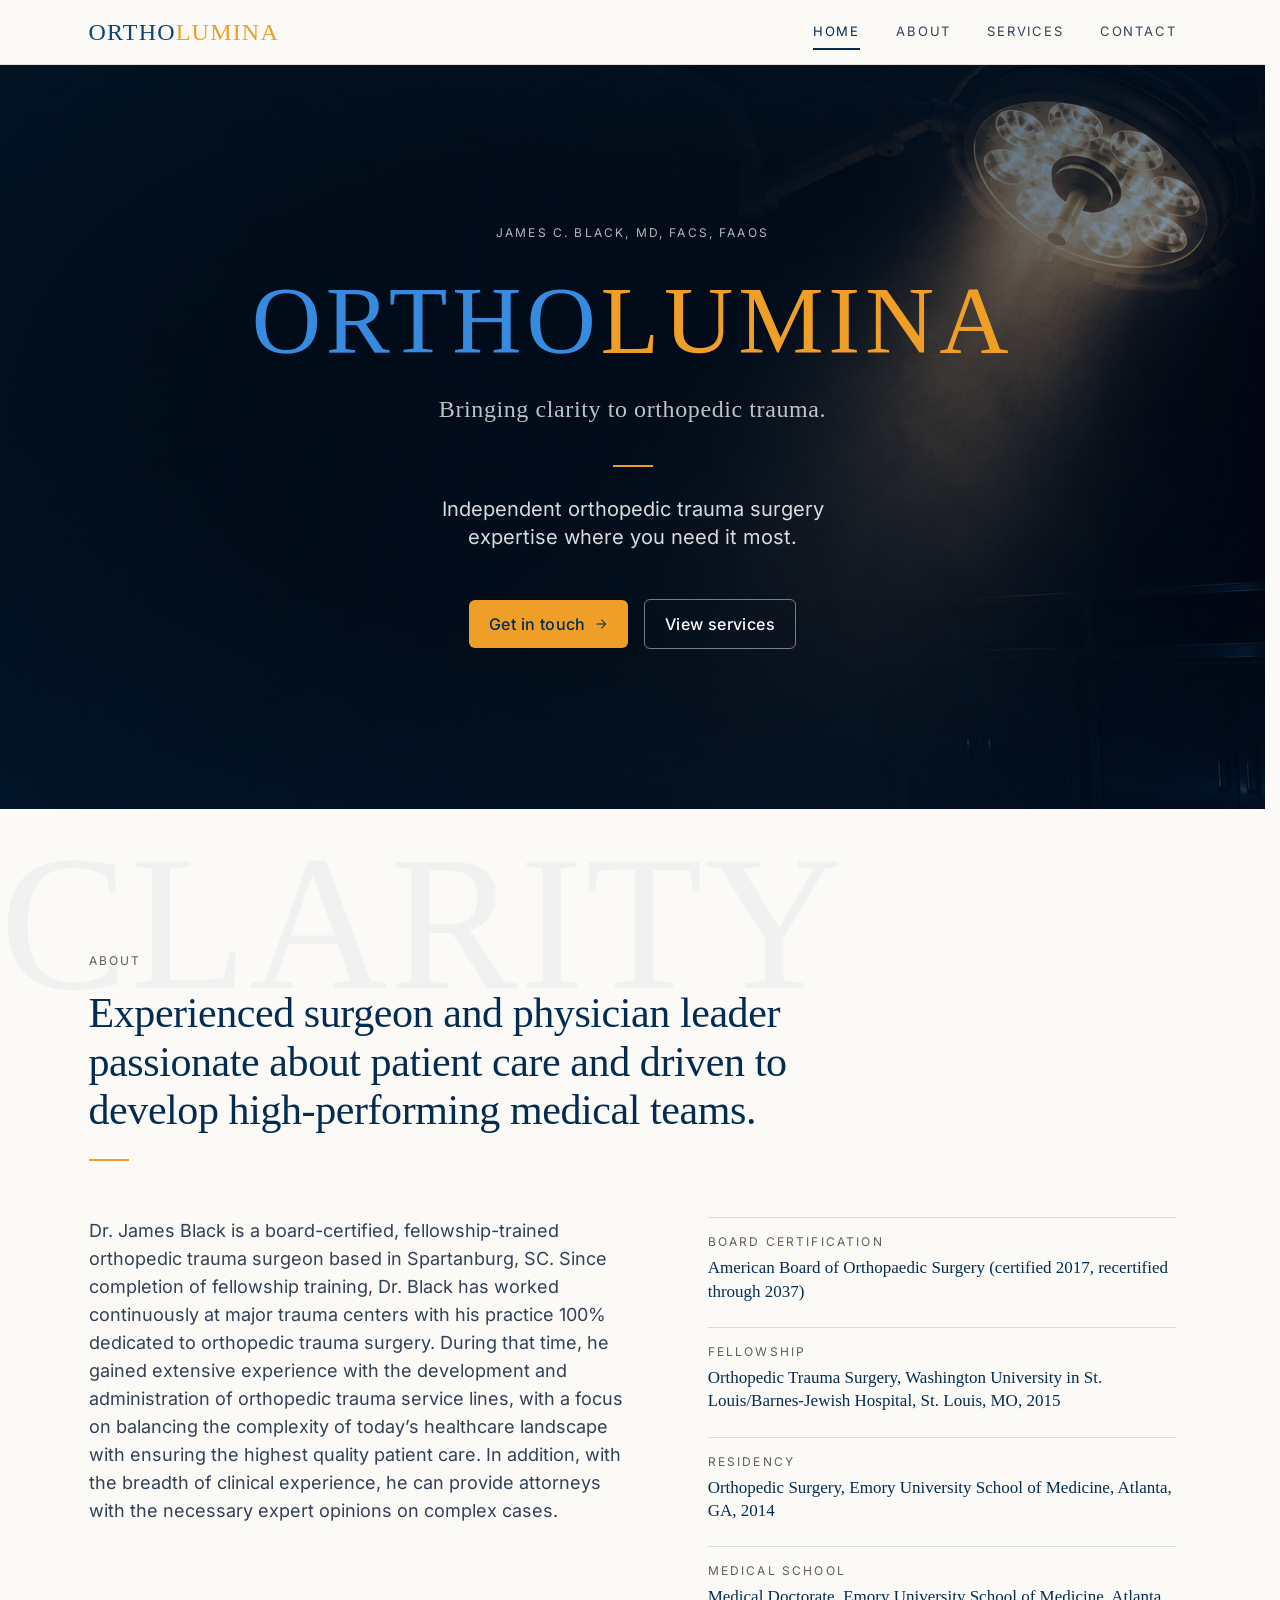
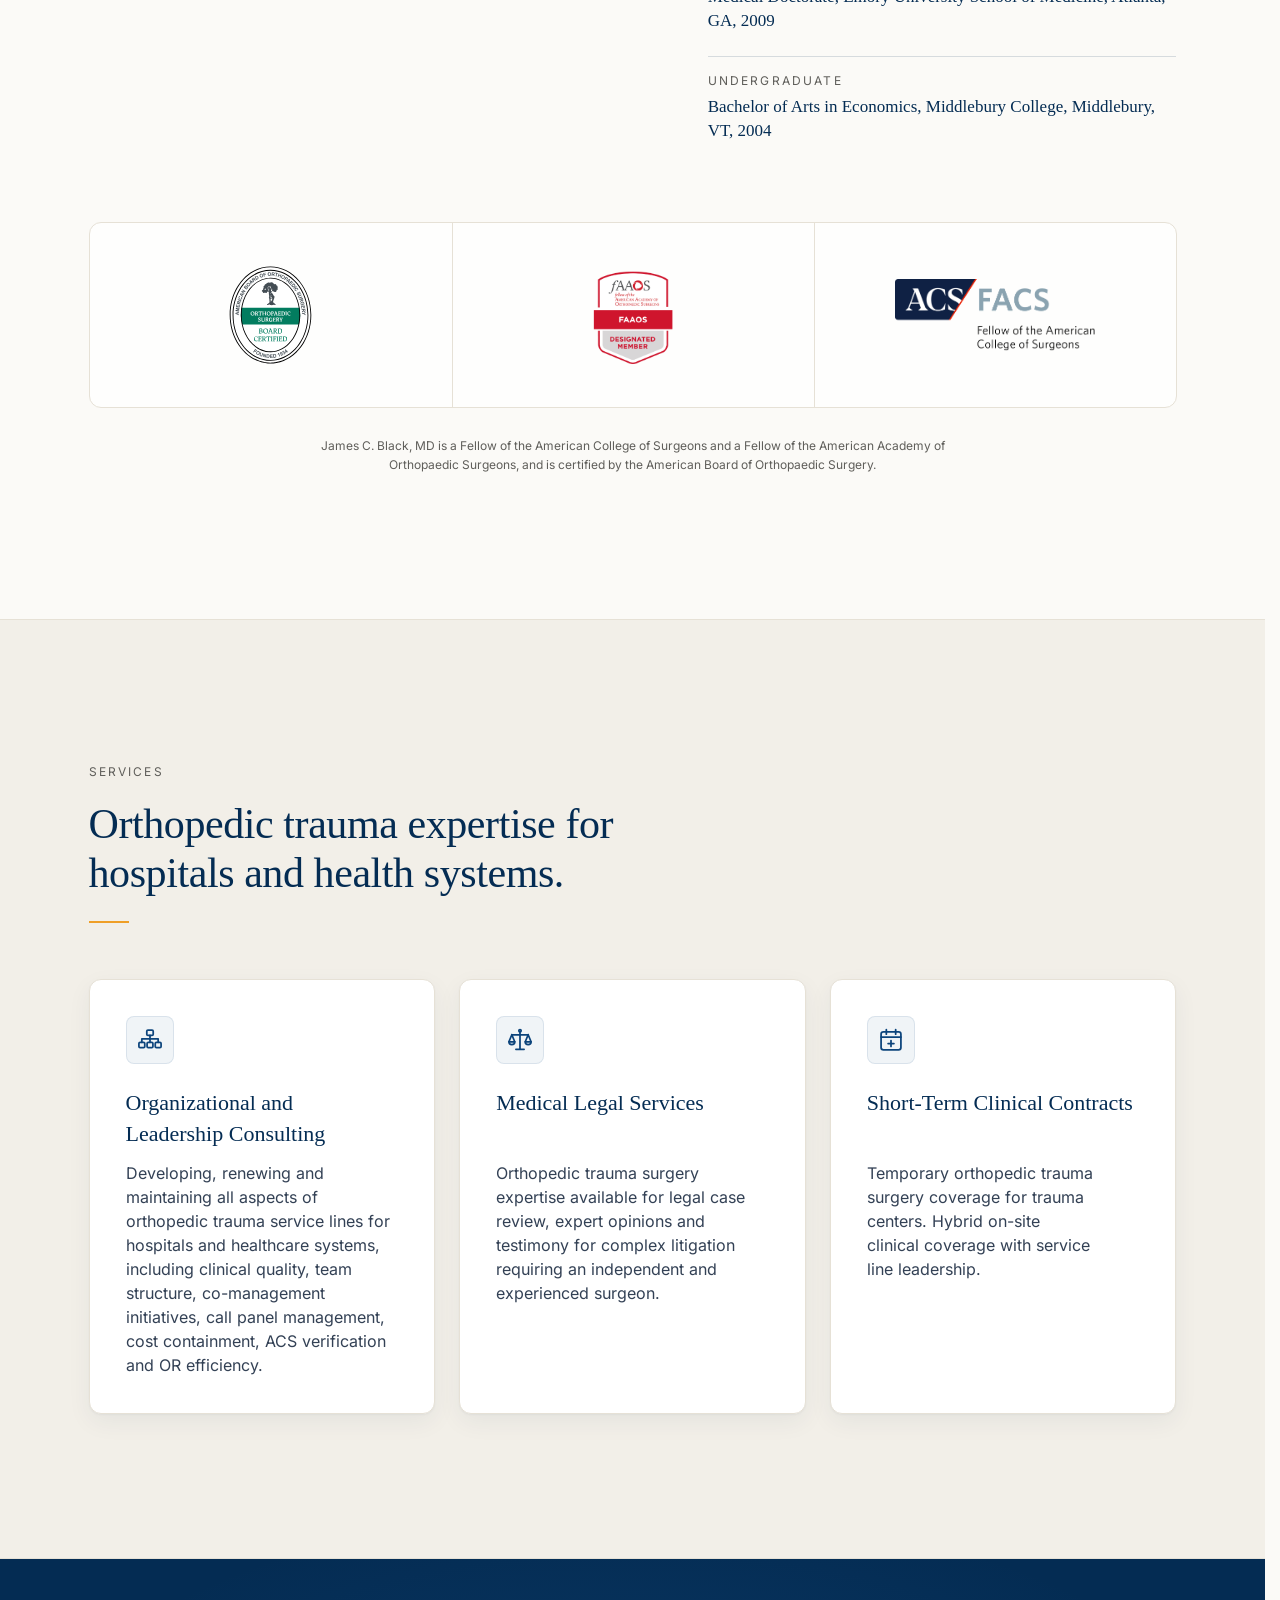
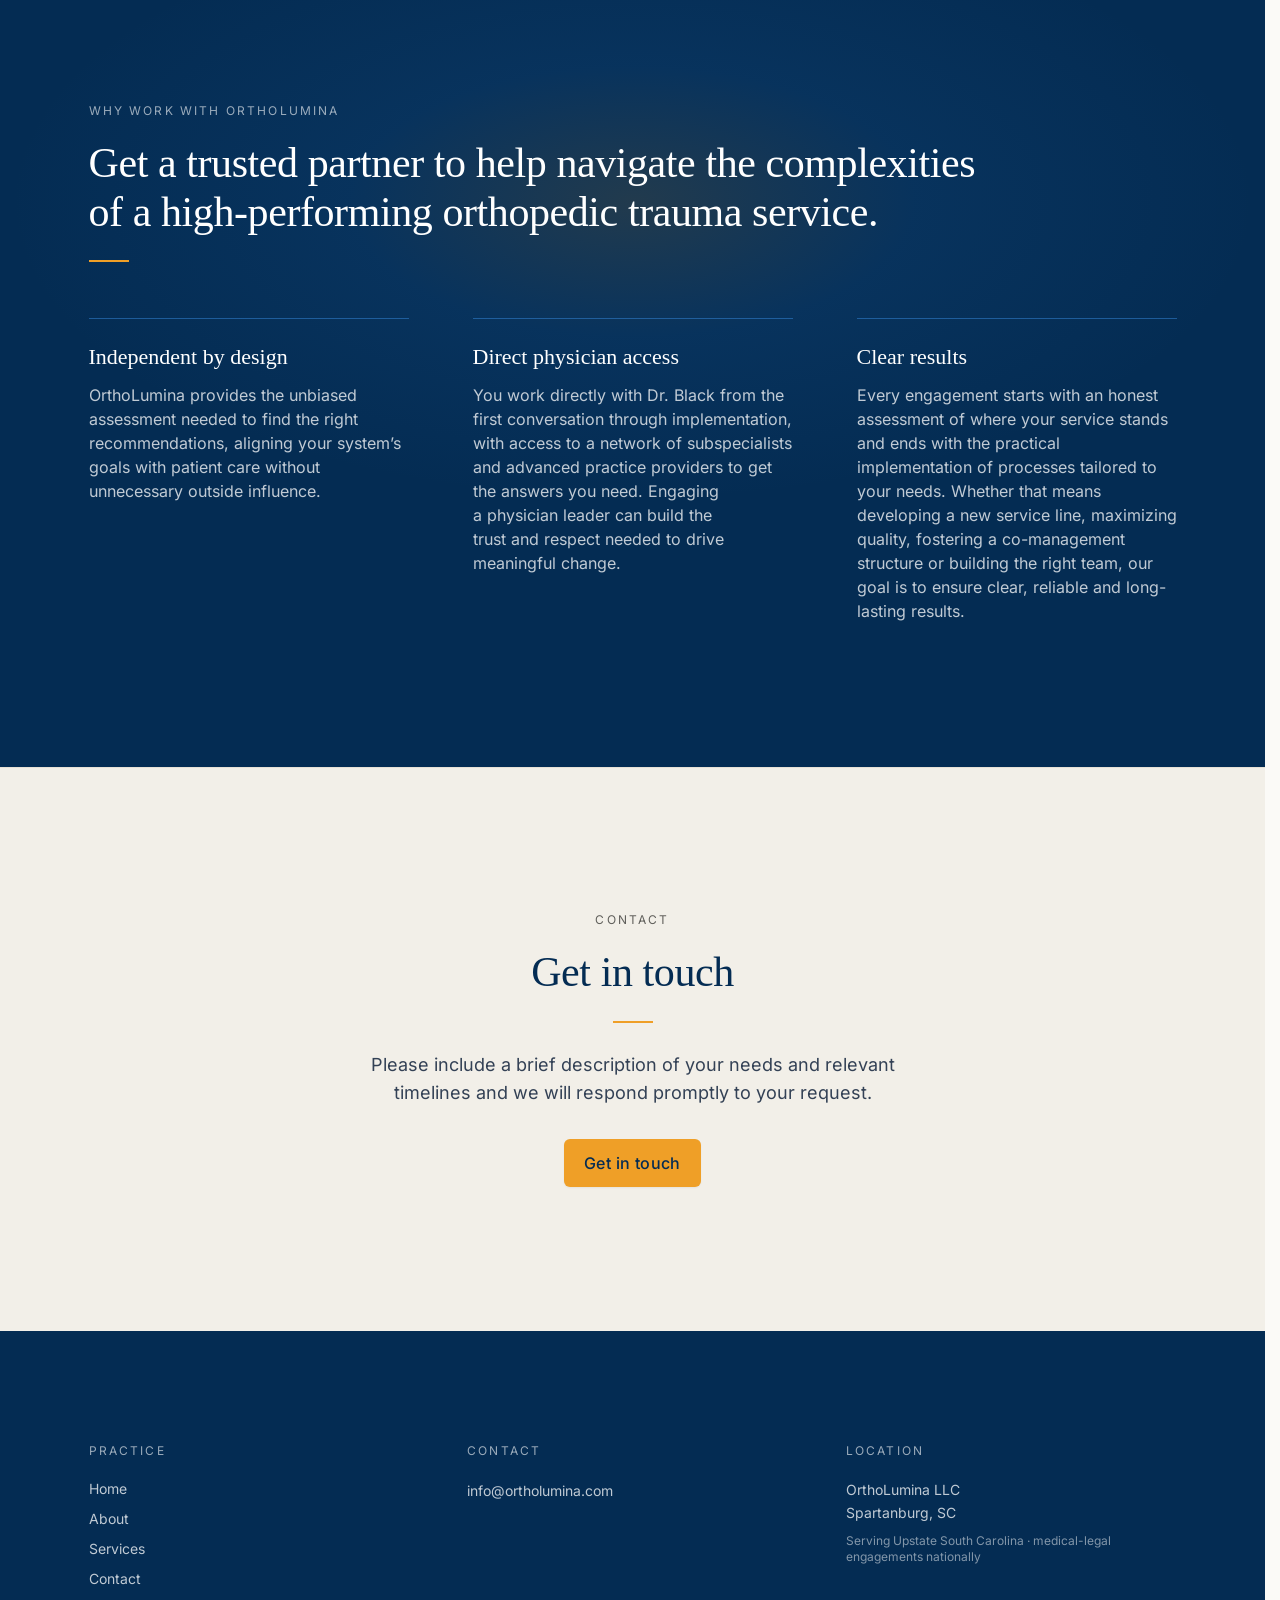
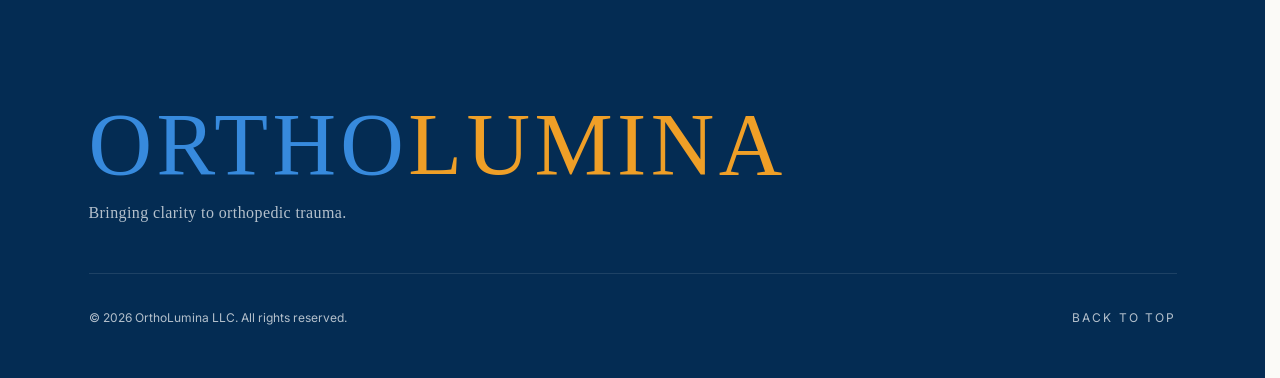
<file: index.html>
<!DOCTYPE html><html lang="en"> <head><meta charset="UTF-8"><meta name="viewport" content="width=device-width, initial-scale=1, viewport-fit=cover"><meta name="generator" content="Astro v5.18.2"><link rel="preload" as="image" href="/hero-or.webp" fetchpriority="high"><title>OrthoLumina | Orthopedic Trauma Medical Legal &amp; Consulting</title><meta name="description" content="Independent orthopedic-trauma medical-legal review and testimony for attorneys and insurers nationwide; hospital consulting and short-term clinical coverage based in Spartanburg, South Carolina."><link rel="canonical" href="https://ortholumina.com/"><meta name="theme-color" content="#042C53"><meta name="format-detection" content="telephone=no"><meta property="og:site_name" content="OrthoLumina"><meta property="og:type" content="website"><meta property="og:title" content="OrthoLumina | Orthopedic Trauma Medical Legal &#38; Consulting"><meta property="og:description" content="Independent orthopedic-trauma medical-legal review and testimony for attorneys and insurers nationwide; hospital consulting and short-term clinical coverage based in Spartanburg, South Carolina."><meta property="og:url" content="https://ortholumina.com/"><meta property="og:locale" content="en_US"><meta property="og:image" content="https://ortholumina.com/og-default.jpg"><meta name="twitter:card" content="summary_large_image"><meta name="twitter:title" content="OrthoLumina | Orthopedic Trauma Medical Legal &#38; Consulting"><meta name="twitter:description" content="Independent orthopedic-trauma medical-legal review and testimony for attorneys and insurers nationwide; hospital consulting and short-term clinical coverage based in Spartanburg, South Carolina."><meta name="twitter:image" content="https://ortholumina.com/og-default.jpg"><link rel="icon" type="image/svg+xml" href="/favicon.svg"><script type="application/ld+json">{"@context":"https://schema.org","@graph":[{"@type":"ProfessionalService","@id":"https://ortholumina.com#organization","name":"OrthoLumina LLC","alternateName":"OrthoLumina","url":"https://ortholumina.com","description":"Independent orthopedic trauma surgery expertise where you need it most.","slogan":"Bringing clarity to orthopedic trauma.","areaServed":[{"@type":"City","name":"Spartanburg, South Carolina"},{"@type":"AdministrativeArea","name":"Upstate South Carolina"},{"@type":"AdministrativeArea","name":"Spartanburg County"},{"@type":"AdministrativeArea","name":"Greenville County"},{"@type":"AdministrativeArea","name":"Anderson County"},{"@type":"AdministrativeArea","name":"Cherokee County"},{"@type":"AdministrativeArea","name":"Union County"},{"@type":"AdministrativeArea","name":"Pickens County"},{"@type":"AdministrativeArea","name":"Oconee County"},{"@type":"AdministrativeArea","name":"Laurens County"}],"founder":{"@id":"https://ortholumina.com#person"},"employee":{"@id":"https://ortholumina.com#person"},"address":{"@type":"PostalAddress","addressLocality":"Spartanburg","addressRegion":"SC","addressCountry":"US"},"email":"info@ortholumina.com","knowsAbout":["Orthopedic trauma","Medical-legal review and expert opinion","Standard of care review","Hospital service-line consulting","Orthopedic trauma program development"],"hasOfferCatalog":{"@type":"OfferCatalog","name":"OrthoLumina services","itemListElement":[{"@type":"Offer","itemOffered":{"@type":"Service","name":"Organizational and Leadership Consulting","description":"Developing, renewing and maintaining all aspects of orthopedic trauma service lines for hospitals and healthcare systems, including clinical quality, team structure, co-management initiatives, call panel management, cost containment, ACS verification and OR efficiency.","url":"https://ortholumina.com/#services","areaServed":[{"@type":"City","name":"Spartanburg, South Carolina"},{"@type":"AdministrativeArea","name":"Upstate South Carolina"},{"@type":"AdministrativeArea","name":"Spartanburg County"},{"@type":"AdministrativeArea","name":"Greenville County"},{"@type":"AdministrativeArea","name":"Anderson County"},{"@type":"AdministrativeArea","name":"Cherokee County"},{"@type":"AdministrativeArea","name":"Union County"},{"@type":"AdministrativeArea","name":"Pickens County"},{"@type":"AdministrativeArea","name":"Oconee County"},{"@type":"AdministrativeArea","name":"Laurens County"}]}},{"@type":"Offer","itemOffered":{"@type":"Service","name":"Medical Legal Services","description":"Orthopedic trauma surgery expertise available for legal case review, expert opinions and testimony for complex litigation requiring an independent and experienced surgeon.","url":"https://ortholumina.com/#services","areaServed":{"@type":"Country","name":"United States"}}},{"@type":"Offer","itemOffered":{"@type":"Service","name":"Short-Term Clinical Contracts","description":"Temporary orthopedic trauma surgery coverage for trauma centers. Hybrid on-site clinical coverage with service line leadership.","url":"https://ortholumina.com/#services","areaServed":[{"@type":"City","name":"Spartanburg, South Carolina"},{"@type":"AdministrativeArea","name":"Upstate South Carolina"},{"@type":"AdministrativeArea","name":"Spartanburg County"},{"@type":"AdministrativeArea","name":"Greenville County"},{"@type":"AdministrativeArea","name":"Anderson County"},{"@type":"AdministrativeArea","name":"Cherokee County"},{"@type":"AdministrativeArea","name":"Union County"},{"@type":"AdministrativeArea","name":"Pickens County"},{"@type":"AdministrativeArea","name":"Oconee County"},{"@type":"AdministrativeArea","name":"Laurens County"}]}}]}},{"@type":"Person","@id":"https://ortholumina.com#person","name":"Dr. James Black","jobTitle":"Orthopedic Trauma Surgeon","worksFor":{"@id":"https://ortholumina.com#organization"},"url":"https://ortholumina.com/#about","alumniOf":[{"@type":"CollegeOrUniversity","name":"Middlebury College"},{"@type":"CollegeOrUniversity","name":"Emory University School of Medicine"},{"@type":"CollegeOrUniversity","name":"Washington University School of Medicine in St. Louis"}],"hasCredential":[{"@type":"EducationalOccupationalCredential","credentialCategory":"Board Certification","name":"American Board of Orthopaedic Surgery"},{"@type":"EducationalOccupationalCredential","credentialCategory":"Fellowship","name":"Fellow, American Academy of Orthopaedic Surgeons"},{"@type":"EducationalOccupationalCredential","credentialCategory":"Fellowship","name":"Fellow, American College of Surgeons"}],"memberOf":[{"@type":"Organization","name":"American Academy of Orthopaedic Surgeons"},{"@type":"Organization","name":"American College of Surgeons"}]},{"@type":"WebSite","@id":"https://ortholumina.com#website","url":"https://ortholumina.com","name":"OrthoLumina","publisher":{"@id":"https://ortholumina.com#organization"},"inLanguage":"en-US"},{"@type":"WebPage","url":"https://ortholumina.com/","isPartOf":{"@id":"https://ortholumina.com#website"},"about":{"@id":"https://ortholumina.com#organization"}}]}</script><link rel="stylesheet" href="/_astro/contact.DwTFnFYc.css"></head> <body class> <script>(function(){var root=document.documentElement;root.classList.add("js");var reduce=window.matchMedia&&window.matchMedia("(prefers-reduced-motion: reduce)").matches;if(!reduce&&"IntersectionObserver"in window){root.classList.add("motion");setTimeout(function(){if(!window.__olRevealReady)root.classList.remove("motion")},2500)}if(!window.location.hash){try{window.scrollTo(0,0)}catch(_){}}})();</script> <a href="#main" class="sr-only focus:not-sr-only focus:fixed focus:top-2 focus:left-2 focus:z-[60] focus:bg-navy-dark focus:text-white focus:px-4 focus:py-2 focus:rounded">
Skip to content
</a> <header id="site-header" class="site-header sticky top-0 z-40 w-full border-b border-hairline bg-surface/90 backdrop-blur supports-[backdrop-filter]:bg-surface/75">   <div class="container-page flex h-14 md:h-16 items-center justify-between gap-3"> <a href="/" class="no-underline focus-visible:shadow-focus rounded-sm min-w-0 flex-shrink" aria-label="OrthoLumina home"> <div class="inline-block max-w-full " aria-label="OrthoLumina"> <span class="block whitespace-nowrap font-display uppercase tracking-wordmark leading-none text-lg sm:text-xl md:text-2xl" aria-hidden="true"> <span class="text-navy">ORTHO</span><span class="text-amber">LUMINA</span> </span> </div> </a>  <nav aria-label="Primary" class="hidden md:block"> <ul class="flex items-center gap-9"> <li> <a href="/" aria-current="page" data-nav-link class="nav-link is-active"> Home </a> </li><li> <a href="/#about" data-nav-link class="nav-link"> About </a> </li><li> <a href="/#services" data-nav-link class="nav-link"> Services </a> </li><li> <a href="/contact" data-nav-link class="nav-link"> Contact </a> </li> </ul> </nav> <button type="button" id="mobile-nav-toggle" class="nav-toggle-pending md:hidden inline-flex h-11 w-11 flex-none items-center justify-center rounded-md text-navy-dark [@media(hover:hover)]:hover:bg-navy/[0.06] focus-visible:shadow-focus" aria-expanded="false" aria-controls="mobile-nav-drawer" aria-label="Open menu"> <svg width="22" height="22" viewBox="0 0 24 24" fill="none" aria-hidden="true"> <path d="M4 7h16M4 12h16M4 17h16" stroke="currentColor" stroke-width="1.75" stroke-linecap="round"></path> </svg> </button> </div> </header>  <div id="mobile-nav-drawer" class="md:hidden fixed inset-0 z-50 hidden" role="dialog" aria-modal="true" aria-label="Site navigation">  <div class="drawer-panel absolute inset-0 bg-surface flex flex-col" style="height: 100dvh;"> <div class="flex-none flex items-center justify-between h-14 px-5 sm:px-6 border-b border-hairline"> <div class="inline-block max-w-full " aria-label="OrthoLumina"> <span class="block whitespace-nowrap font-display uppercase tracking-wordmark leading-none text-lg sm:text-xl md:text-2xl" aria-hidden="true"> <span class="text-navy">ORTHO</span><span class="text-amber">LUMINA</span> </span> </div>  <button type="button" id="mobile-nav-close" class="inline-flex h-11 w-11 flex-none items-center justify-center rounded-md text-navy-dark [@media(hover:hover)]:hover:bg-navy/[0.06] focus-visible:shadow-focus" aria-label="Close menu"> <svg width="22" height="22" viewBox="0 0 24 24" fill="none" aria-hidden="true"> <path d="M6 6l12 12M18 6l-12 12" stroke="currentColor" stroke-width="1.75" stroke-linecap="round"></path> </svg> </button> </div>  <div class="drawer-body flex-1 min-h-0 overflow-y-auto flex flex-col"> <nav aria-label="Primary mobile navigation" class="px-5 sm:px-6 pt-8 pb-6"> <ul class="flex flex-col gap-1"> <li> <a href="/" aria-current="page" data-nav-link class="drawer-link is-active"> Home </a> </li><li> <a href="/#about" data-nav-link class="drawer-link"> About </a> </li><li> <a href="/#services" data-nav-link class="drawer-link"> Services </a> </li><li> <a href="/contact" data-nav-link class="drawer-link"> Contact </a> </li> </ul> </nav>  <div class="mt-auto mx-5 sm:mx-6 pt-6 border-t border-hairline" style="padding-bottom: max(2rem, calc(env(safe-area-inset-bottom) + 1.25rem));"> <a href="/contact" class="btn-primary no-underline w-full">
Get in touch
<svg width="14" height="14" viewBox="0 0 24 24" fill="none" aria-hidden="true"> <path d="M5 12h14M13 5l7 7-7 7" stroke="currentColor" stroke-width="1.75" stroke-linecap="round" stroke-linejoin="round"></path> </svg> </a> <p class="mt-5 text-center"> <a href="mailto:info@ortholumina.com" class="inline-block py-1 font-sans text-base text-navy hover:text-navy-dark break-all"> info@ortholumina.com </a> </p> </div> </div> </div> </div> <script>(function(){const toggle=document.getElementById("mobile-nav-toggle");const drawer=document.getElementById("mobile-nav-drawer");const backdrop=document.getElementById("mobile-nav-backdrop");const closeBtn=document.getElementById("mobile-nav-close");if(!toggle||!drawer)return;const FOCUSABLE='a[href], button:not([disabled]), input:not([disabled]), select:not([disabled]), textarea:not([disabled]), [tabindex]:not([tabindex="-1"])';let previouslyFocused=null;let isOpen=false;toggle.classList.remove("nav-toggle-pending");function claimHistory(tag){if(window.__orthoOverlayEntry)return;try{history.pushState({orthoOverlay:tag},"",location.href);window.__orthoOverlayEntry=true}catch(_){}}function releaseHistory(consume){if(!window.__orthoOverlayEntry)return;window.__orthoOverlayEntry=false;if(consume){try{history.back()}catch(_){}}}function unlockBody(){document.documentElement.classList.remove("scroll-locked")}function open(){if(isOpen)return;isOpen=true;previouslyFocused=document.activeElement;drawer.classList.remove("hidden");void drawer.offsetWidth;drawer.classList.add("is-open");toggle.setAttribute("aria-expanded","true");document.documentElement.classList.add("scroll-locked");claimHistory("nav");const firstLink=drawer.querySelector(FOCUSABLE);if(firstLink&&firstLink.focus)firstLink.focus()}function hideDrawer(){isOpen=false;drawer.classList.remove("is-open");drawer.classList.add("hidden");toggle.setAttribute("aria-expanded","false");unlockBody()}function close(fromHistory){if(!isOpen)return;hideDrawer();releaseHistory(!fromHistory);if(previouslyFocused&&previouslyFocused.focus)previouslyFocused.focus()}function closeForHandoff(){if(!isOpen)return;hideDrawer();if(toggle.focus)toggle.focus()}const closeFromUi=function(){close(false)};toggle.addEventListener("click",open);if(closeBtn)closeBtn.addEventListener("click",closeFromUi);if(backdrop)backdrop.addEventListener("click",closeFromUi);drawer.addEventListener("click",function(e){const t=e.target&&e.target.closest?e.target.closest("a"):null;if(!t)return;if(t.getAttribute("href")==="/contact"&&document.getElementById("contact-panel")){closeForHandoff();return}if(t.origin===location.origin&&t.pathname===location.pathname&&window.__olNavTo){e.preventDefault();hideDrawer();const claimed=!!window.__orthoOverlayEntry;window.__orthoOverlayEntry=false;window.__olNavTo(t,{replace:claimed});return}close(false)});window.addEventListener("popstate",function(){if(isOpen)close(true)});window.addEventListener("resize",function(){if(isOpen&&getComputedStyle(drawer).display==="none")close(false)},{passive:true});document.addEventListener("keydown",function(e){if(!isOpen)return;if(e.key==="Escape"){close(false);return}if(e.key!=="Tab")return;const items=Array.prototype.filter.call(drawer.querySelectorAll(FOCUSABLE),function(el){return el.offsetWidth>0||el.offsetHeight>0});if(!items.length)return;const first=items[0];const last=items[items.length-1];if(e.shiftKey&&document.activeElement===first){e.preventDefault();last.focus()}else if(!e.shiftKey&&document.activeElement===last){e.preventDefault();first.focus()}})})();(function(){const header=document.getElementById("site-header");const reduce=window.matchMedia&&window.matchMedia("(prefers-reduced-motion: reduce)").matches;function navTo(link,opts){const hash=link.hash;const target=hash?document.getElementById(decodeURIComponent(hash.slice(1))):document.querySelector('[data-spy="/"]')||document.getElementById("main");if(!target)return false;const url=hash||link.pathname;try{if(opts&&opts.replace||location.pathname+location.hash===url){history.replaceState(null,"",url)}else{history.pushState(null,"",url)}}catch(_){}const behavior=reduce?"auto":"smooth";if(hash)target.scrollIntoView({behavior,block:"start"});else window.scrollTo({top:0,behavior});if(!target.hasAttribute("tabindex"))target.setAttribute("tabindex","-1");target.focus({preventScroll:true});return true}window.__olNavTo=navTo;document.addEventListener("click",function(e){if(e.defaultPrevented||e.button!==0)return;if(e.metaKey||e.ctrlKey||e.shiftKey||e.altKey)return;const a=e.target&&e.target.closest?e.target.closest("a[href]"):null;if(!a||a.target==="_blank"||a.hasAttribute("download"))return;if(a.origin!==location.origin||a.pathname!==location.pathname)return;if(a.getAttribute("href")==="#main")return;if(navTo(a))e.preventDefault()});let spies=[];let links=[];let current=null;let ticking=false;function setActive(href){if(href===current)return;current=href;links.forEach(function(l){l.classList.toggle("is-active",l.getAttribute("href")===href)})}function update(){ticking=false;if(document.documentElement.classList.contains("scroll-locked"))return;const y=window.scrollY||window.pageYOffset;if(header)header.classList.toggle("is-scrolled",y>4);if(!spies.length)return;const line=(header?header.offsetHeight:0)+window.innerHeight*.33;let active=spies[0];for(let i=0;i<spies.length;i++){if(spies[i].getBoundingClientRect().top<=line)active=spies[i]}const atBottom=window.innerHeight+y>=document.documentElement.scrollHeight-2;if(atBottom)active=spies[spies.length-1];setActive(active.getAttribute("data-spy"))}function schedule(){if(ticking)return;ticking=true;requestAnimationFrame(update)}function init(){spies=Array.prototype.slice.call(document.querySelectorAll("[data-spy]"));links=Array.prototype.slice.call(document.querySelectorAll("[data-nav-link]"));window.addEventListener("scroll",schedule,{passive:true});window.addEventListener("resize",schedule,{passive:true});window.addEventListener("load",schedule);update()}if(document.readyState==="loading"){document.addEventListener("DOMContentLoaded",init)}else{init()}})();</script>  <div id="contact-panel" class="fixed inset-0 z-50 hidden" role="dialog" aria-modal="true" aria-labelledby="contact-panel-title"> <div id="contact-panel-backdrop" class="absolute inset-0 bg-navy-dark/60 opacity-0 transition-opacity duration-300"></div> <div id="contact-panel-sheet" class="absolute inset-y-0 right-0 w-full sm:w-[92%] md:max-w-xl bg-surface shadow-2xl flex flex-col translate-x-full transition-transform duration-300 ease-out motion-reduce:transition-none" style="height: 100dvh;"> <div class="flex-none flex items-start justify-between gap-4 px-5 sm:px-8 pt-6 pb-5 border-b border-hairline"> <div class="min-w-0"> <p class="eyebrow mb-2">Contact</p> <h2 id="contact-panel-title" class="!text-xl sm:!text-2xl">
Get in touch.
</h2> </div> <button type="button" id="contact-panel-close" class="inline-flex h-11 w-11 flex-none items-center justify-center rounded-md text-navy-dark hover:bg-navy/[0.06] focus-visible:shadow-focus" aria-label="Close contact panel"> <svg width="22" height="22" viewBox="0 0 24 24" fill="none" aria-hidden="true"> <path d="M6 6l12 12M18 6l-12 12" stroke="currentColor" stroke-width="1.75" stroke-linecap="round"></path> </svg> </button> </div> <div class="flex-1 min-h-0 overflow-y-auto px-5 sm:px-8 py-6 sm:py-8">  <p class="text-sm sm:text-base text-ink-soft leading-relaxed"> Please include a brief description of your needs and relevant timelines and we will respond promptly to your request. </p> <dl class="mt-7 space-y-4"> <div> <dt class="text-[0.7rem] sm:text-xs uppercase tracking-[0.18em] text-brand-gray mb-1">Email</dt> <dd> <a href="mailto:info@ortholumina.com" class="text-navy hover:text-navy-dark inline-block py-0.5 break-all"> info@ortholumina.com </a> </dd> </div>  </dl> <div class="rounded-md border border-amber/40 bg-amber/[0.06] p-4 text-xs sm:text-sm text-ink-soft leading-relaxed mt-6"> <strong class="text-navy-dark">Confidentiality:</strong> Do not send any
  sensitive case information through this form.
</div> <div class="mt-8 pt-8 border-t border-hairline"> <p class="eyebrow mb-3">Send a message</p> <form id="contact-form" action="https://formspree.io/f/xqppwero" method="POST" novalidate class="mt-8 grid gap-5" aria-describedby="contact-form-status" data-fallback-email="info@ortholumina.com"><div class="grid gap-5 md:grid-cols-2"><div class="flex flex-col gap-2"><label for="cf-name" class="text-sm font-medium text-navy-dark">
Full name <span class="text-navy" aria-hidden="true">*</span></label><input type="text" id="cf-name" name="name" autocomplete="name" required aria-required="true" aria-invalid="false" class="rounded-md border border-navy/60 bg-white px-4 py-3 text-base text-ink placeholder:text-brand-gray focus:outline-none focus:border-navy focus-visible:shadow-focus"><p id="cf-name-error" class="text-xs text-danger hidden" data-error-for="name"></p></div><div class="flex flex-col gap-2"><label for="cf-email" class="text-sm font-medium text-navy-dark">
Email <span class="text-navy" aria-hidden="true">*</span></label><input type="email" id="cf-email" name="email" autocomplete="email" required aria-required="true" aria-invalid="false" class="rounded-md border border-navy/60 bg-white px-4 py-3 text-base text-ink placeholder:text-brand-gray focus:outline-none focus:border-navy focus-visible:shadow-focus"><p id="cf-email-error" class="text-xs text-danger hidden" data-error-for="email"></p></div></div><div class="grid gap-5 md:grid-cols-2"><div class="flex flex-col gap-2"><label for="cf-phone" class="text-sm font-medium text-navy-dark">
Phone <span class="text-brand-gray text-xs">(optional)</span></label><input type="tel" id="cf-phone" name="phone" autocomplete="tel" class="rounded-md border border-navy/60 bg-white px-4 py-3 text-base text-ink placeholder:text-brand-gray focus:outline-none focus:border-navy focus-visible:shadow-focus"></div><div class="flex flex-col gap-2"><label for="cf-subject" class="text-sm font-medium text-navy-dark">
Reason for inquiry <span class="text-navy" aria-hidden="true">*</span></label><select id="cf-subject" name="subject" required aria-required="true" aria-invalid="false" class="rounded-md border border-navy/60 bg-white px-4 py-3 text-base text-ink focus:outline-none focus:border-navy focus-visible:shadow-focus"><option value="">Select one…</option><option value="medical-legal">Medical-legal inquiry</option><option value="consulting">Consulting inquiry</option><option value="clinical-contracts">Short-term clinical contracts</option><option value="other">Other</option></select><p id="cf-subject-error" class="text-xs text-danger hidden" data-error-for="subject"></p></div></div><div class="flex flex-col gap-2"><label for="cf-message" class="text-sm font-medium text-navy-dark">
Brief description <span class="text-navy" aria-hidden="true">*</span></label><textarea id="cf-message" name="message" rows="6" required aria-required="true" aria-invalid="false" placeholder="A brief description of your inquiry." class="rounded-md border border-navy/60 bg-white px-4 py-3 text-base text-ink placeholder:text-brand-gray focus:outline-none focus:border-navy focus-visible:shadow-focus resize-y min-h-[140px]"></textarea><p id="cf-message-error" class="text-xs text-danger hidden" data-error-for="message"></p></div><div class="hidden" aria-hidden="true"><label>
Do not fill this field
<input type="text" name="_gotcha" tabindex="-1" autocomplete="off"></label><input type="hidden" name="_subject" id="cf-subject-line" value="OrthoLumina inquiry"></div><div class="flex flex-col-reverse sm:flex-row items-stretch sm:items-center justify-between gap-4 pt-2"><p class="text-xs text-brand-gray leading-relaxed">
By submitting, you consent to being contacted regarding your inquiry.
</p><button type="submit" class="btn-primary no-underline w-full sm:w-auto flex-none">
Send message
</button></div><div id="contact-form-status" role="status" aria-live="polite" class="hidden mt-2 rounded-md p-4 text-sm"></div></form><script>(function(){const form=document.getElementById("contact-form");if(!form)return;const status=document.getElementById("contact-form-status");function setError(name,message){const el=form.querySelector('[data-error-for="'+name+'"]');const field=form.querySelector('[name="'+name+'"]');if(el){el.textContent=message;el.classList.toggle("hidden",!message)}if(field){field.setAttribute("aria-invalid",message?"true":"false");field.classList.toggle("border-danger",!!message);if(el&&el.id){const existing=(field.getAttribute("aria-describedby")||"").split(/\s+/).filter(t=>t&&t!==el.id);if(message)existing.push(el.id);if(existing.length)field.setAttribute("aria-describedby",existing.join(" "));else field.removeAttribute("aria-describedby")}}}function validate(data){let ok=true;setError("name","");setError("email","");setError("subject","");setError("message","");if(!data.name||data.name.trim().length<2){setError("name","Please enter your full name.");ok=false}const emailRe=/^[^\s@]+@[^\s@]+\.[^\s@]+$/;if(!data.email||!emailRe.test(data.email)){setError("email","Please enter a valid email address.");ok=false}if(!data.subject){setError("subject","Please select a reason for inquiry.");ok=false}if(!data.message||data.message.trim().length<10){setError("message","Please include a few sentences describing your inquiry.");ok=false}return ok}function showStatus(type,message){if(!status)return;status.classList.remove("hidden","bg-success-tint","text-success","border","border-success-line","bg-danger-tint","text-danger","border-danger-line");if(type==="success"){status.classList.add("bg-success-tint","text-success","border","border-success-line")}else{status.classList.add("bg-danger-tint","text-danger","border","border-danger-line")}status.textContent=message}const endpoint=form.getAttribute("action")||"";const TIMEOUT_MS=15e3;const FALLBACK_EMAIL=form.dataset.fallbackEmail||"";async function submitContactForm(payload){const ctrl=new AbortController;const timer=setTimeout(()=>ctrl.abort(),TIMEOUT_MS);let res;try{res=await fetch(endpoint,{method:"POST",headers:{Accept:"application/json","Content-Type":"application/json"},body:JSON.stringify(payload),signal:ctrl.signal})}catch(e){clearTimeout(timer);if(e&&e.name==="AbortError")return{ok:false,timeout:true};return{ok:false,network:true}}clearTimeout(timer);if(res.ok)return{ok:true};let detail="";try{const body=await res.json();if(Array.isArray(body.errors)&&body.errors.length){detail=body.errors.map(x=>x.message).filter(Boolean).join(" ")}else if(body.error){detail=String(body.error)}}catch(_){}return{ok:false,status:res.status,detail}}form.addEventListener("submit",async function(event){event.preventDefault();const fd=new FormData(form);const data=Object.fromEntries(fd.entries());const subjectField=form.querySelector("#cf-subject");const subjectLine=form.querySelector("#cf-subject-line");if(subjectField&&subjectLine){const label=subjectField.options[subjectField.selectedIndex]?.text||"Inquiry";subjectLine.value="OrthoLumina: "+label}if(!validate(data)){showStatus("error","Please review the highlighted fields and try again.");const firstInvalid=form.querySelector('[aria-invalid="true"]');if(firstInvalid&&firstInvalid.focus){requestAnimationFrame(function(){firstInvalid.focus()})}return}const submitBtn=form.querySelector('button[type="submit"]');if(submitBtn){submitBtn.setAttribute("disabled","true");submitBtn.textContent="Sending…"}try{const result=await submitContactForm(data);if(result.ok){showStatus("success","Thank you. Your message has been received, and Dr. Black will respond directly.");form.reset()}else if(result.timeout){showStatus("error","The request timed out before it completed. Your message was not sent."+(FALLBACK_EMAIL?" Please try again, or email "+FALLBACK_EMAIL+".":""))}else{showStatus("error",(result.detail||"Your message could not be sent.")+(FALLBACK_EMAIL?" You can also email "+FALLBACK_EMAIL+".":""))}}catch(e){showStatus("error","Something went wrong sending your message."+(FALLBACK_EMAIL?" Please email "+FALLBACK_EMAIL+" instead.":""))}finally{if(submitBtn){submitBtn.removeAttribute("disabled");submitBtn.textContent="Send message"}}})})();</script> </div> </div> </div> </div> <script>(function(){const panel=document.getElementById("contact-panel");const sheet=document.getElementById("contact-panel-sheet");const backdrop=document.getElementById("contact-panel-backdrop");const closeBtn=document.getElementById("contact-panel-close");if(!panel||!sheet)return;const SELECTOR='a[href="/contact"]:not([data-contact-optout])';const allTriggers=function(){return Array.prototype.slice.call(document.querySelectorAll(SELECTOR))};const setExpanded=function(v){allTriggers().forEach(function(t){t.setAttribute("aria-expanded",v?"true":"false")})};const markTriggers=function(){allTriggers().forEach(function(t){t.setAttribute("aria-haspopup","dialog");if(!t.hasAttribute("aria-expanded")){t.setAttribute("aria-expanded","false")}})};if(document.readyState==="loading"){document.addEventListener("DOMContentLoaded",markTriggers)}else{markTriggers()}const FOCUSABLE='a[href], button:not([disabled]), input:not([disabled]), select:not([disabled]), textarea:not([disabled]), [tabindex]:not([tabindex="-1"])';let previouslyFocused=null;let isOpen=false;let finishTimer=null;function claimHistory(tag){if(window.__orthoOverlayEntry)return;try{history.pushState({orthoOverlay:tag},"",location.href);window.__orthoOverlayEntry=true}catch(_){}}function releaseHistory(consume){if(!window.__orthoOverlayEntry)return;window.__orthoOverlayEntry=false;if(consume){try{history.back()}catch(_){}}}const reduceMotion=window.matchMedia&&window.matchMedia("(prefers-reduced-motion: reduce)").matches;function lockScroll(){document.documentElement.classList.add("scroll-locked")}function unlockScroll(){document.documentElement.classList.remove("scroll-locked")}function open(){if(isOpen)return;isOpen=true;if(finishTimer){clearTimeout(finishTimer);finishTimer=null}previouslyFocused=document.activeElement;panel.classList.remove("hidden");panel.classList.remove("pointer-events-none");setExpanded(true);lockScroll();claimHistory("contact");const reveal=function(){sheet.classList.remove("translate-x-full");if(backdrop)backdrop.classList.remove("opacity-0")};if(reduceMotion)reveal();else requestAnimationFrame(function(){requestAnimationFrame(reveal)});const first=sheet.querySelector(FOCUSABLE);if(first&&first.focus)first.focus()}function close(fromHistory){if(!isOpen)return;isOpen=false;panel.classList.add("pointer-events-none");sheet.classList.add("translate-x-full");if(backdrop)backdrop.classList.add("opacity-0");setExpanded(false);releaseHistory(!fromHistory);const finish=function(){finishTimer=null;if(isOpen)return;panel.classList.add("hidden");unlockScroll();if(previouslyFocused&&previouslyFocused.focus){previouslyFocused.focus()}};if(reduceMotion)finish();else finishTimer=window.setTimeout(finish,300)}window.addEventListener("popstate",function(){if(isOpen)close(true)});document.addEventListener("click",function(e){const link=e.target&&e.target.closest&&e.target.closest(SELECTOR);if(!link)return;if(e.metaKey||e.ctrlKey||e.shiftKey||e.altKey||e.button!==0){return}e.preventDefault();const navDrawer=document.getElementById("mobile-nav-drawer");if(navDrawer&&!navDrawer.classList.contains("hidden")){window.setTimeout(open,80);return}open()});const closeFromUi=function(){close(false)};if(closeBtn)closeBtn.addEventListener("click",closeFromUi);if(backdrop)backdrop.addEventListener("click",closeFromUi);document.addEventListener("keydown",function(e){if(!isOpen)return;if(e.key==="Escape"){close(false);return}if(e.key!=="Tab")return;const items=Array.prototype.filter.call(sheet.querySelectorAll(FOCUSABLE),function(el){return el.offsetWidth>0||el.offsetHeight>0});if(!items.length)return;const first=items[0];const last=items[items.length-1];if(e.shiftKey&&document.activeElement===first){e.preventDefault();last.focus()}else if(!e.shiftKey&&document.activeElement===last){e.preventDefault();first.focus()}})})();</script> <main id="main">  <section class="hero relative overflow-hidden bg-navy-dark text-white" aria-labelledby="hero-heading" data-spy="/"> <div class="hero-media pointer-events-none absolute inset-0 bg-cover bg-no-repeat bg-[position:72%_28%] md:bg-[position:center_top]" style="background-image: url('/hero-or.webp');" aria-hidden="true"></div> <div class="pointer-events-none absolute inset-0 bg-navy-dark/40 mix-blend-multiply" aria-hidden="true"></div> <div class="pointer-events-none absolute inset-0 hidden md:block" aria-hidden="true" style="background: linear-gradient(100deg, rgba(2,20,38,0.58) 0%, rgba(2,20,38,0.45) 48%, rgba(2,20,38,0.26) 78%, rgba(2,20,38,0) 96%);"></div> <div class="pointer-events-none absolute inset-0 md:hidden" aria-hidden="true" style="background: rgba(2,20,38,0.58);"></div>   <div class="pointer-events-none absolute inset-0" aria-hidden="true" style="background: radial-gradient(ellipse 90% 80% at 50% 45%, transparent 40%, rgba(4,44,83,0.30) 100%);"></div>  <div class="pointer-events-none absolute inset-0 opacity-[0.06] mix-blend-overlay" aria-hidden="true" style="background-image: radial-gradient(rgba(255,255,255,0.5) 1px, transparent 1px); background-size: 3px 3px;"></div> <div class="container-page relative flex flex-col items-center text-center py-16 sm:py-24 md:py-32 lg:py-40">  <p class="eyebrow !text-white/70 mb-5 sm:mb-8"> James C. Black, MD, FACS, FAAOS </p> <h1 id="hero-heading" class="w-full"> <span class="inline-block max-w-full w-full text-center" aria-label="OrthoLumina"> <span class="block whitespace-nowrap font-display uppercase tracking-wordmark leading-none text-[clamp(1.75rem,9vw,6rem)]" aria-hidden="true"> <span class="text-blue">ORTHO</span><span class="text-amber">LUMINA</span> </span> </span>  <span class="sr-only">
OrthoLumina, independent orthopedic trauma medical-legal review and
        consulting
</span> </h1> <p class="mt-5 sm:mt-6 font-display font-light tracking-tagline text-white/75 text-base sm:text-lg md:text-2xl"> Bringing clarity to orthopedic trauma. </p>  <span class="rule mx-auto mt-8 sm:mt-10 !mb-0" aria-hidden="true"></span> <p class="mt-6 sm:mt-7 max-w-[38rem] text-white/85 leading-relaxed text-base sm:text-lg md:text-xl" style="text-wrap: balance;"> Independent orthopedic trauma surgery expertise where you need it most. </p> <div class="mt-10 sm:mt-12 w-full sm:w-auto flex flex-col sm:flex-row items-stretch sm:items-center gap-3 sm:gap-4"> <a href="/contact" class="btn-primary no-underline w-full sm:w-auto">
Get in touch
<svg width="14" height="14" viewBox="0 0 24 24" fill="none" aria-hidden="true"> <path d="M5 12h14M13 5l7 7-7 7" stroke="currentColor" stroke-width="1.75" stroke-linecap="round" stroke-linejoin="round"></path> </svg> </a> <a href="#services" class="btn-ghost-light no-underline w-full sm:w-auto">
View services
</a> </div> </div>  </section>  <section id="about" class="section relative overflow-hidden" aria-labelledby="about-heading" data-spy="/#about">  <span class="watermark watermark-light top-6 sm:top-8 md:top-10 left-0" aria-hidden="true">Clarity</span> <div class="container-page relative"> <div class="max-w-[52rem] reveal"> <p class="eyebrow mb-4 sm:mb-5">About</p> <h2 id="about-heading"> Experienced surgeon and physician leader passionate about patient care and driven to develop <span class="whitespace-nowrap">high-performing</span> medical teams. </h2> <span class="rule !mt-6 !mb-0" aria-hidden="true"></span> </div>  <div class="mt-12 sm:mt-14 grid gap-12 lg:gap-20 lg:grid-cols-[minmax(0,1.15fr)_minmax(0,1fr)] items-start"> <div class="min-w-0 reveal">   <p class="max-w-prose text-[1.0625rem] sm:text-lg text-ink-soft leading-[1.65]"> Dr. James Black is a board-certified, fellowship-trained orthopedic trauma surgeon based in Spartanburg, SC. Since completion of fellowship training, Dr. Black has worked continuously at major trauma centers with his practice 100% dedicated to orthopedic trauma surgery. During that time, he gained extensive experience with the development and administration of orthopedic trauma service lines, with a focus on balancing the complexity of today’s healthcare landscape with ensuring the highest quality patient care. In addition, with the breadth of clinical experience, he can provide attorneys with the necessary expert opinions on complex cases. </p> </div> <dl class="min-w-0 grid gap-x-10 gap-y-6 sm:grid-cols-2 lg:grid-cols-1 reveal"> <div class="border-t border-navy-dark/15 pt-4" style="--reveal-delay: 0ms"> <dt class="eyebrow mb-1.5">Board certification</dt> <dd class="font-display text-navy-dark text-base sm:text-[1.0625rem] leading-snug break-words"> American Board of Orthopaedic Surgery (certified 2017, recertified through 2037) </dd> </div><div class="border-t border-navy-dark/15 pt-4" style="--reveal-delay: 60ms"> <dt class="eyebrow mb-1.5">Fellowship</dt> <dd class="font-display text-navy-dark text-base sm:text-[1.0625rem] leading-snug break-words"> Orthopedic Trauma Surgery, Washington University in St. Louis/Barnes-Jewish Hospital, St. Louis, MO, 2015 </dd> </div><div class="border-t border-navy-dark/15 pt-4" style="--reveal-delay: 120ms"> <dt class="eyebrow mb-1.5">Residency</dt> <dd class="font-display text-navy-dark text-base sm:text-[1.0625rem] leading-snug break-words"> Orthopedic Surgery, Emory University School of Medicine, Atlanta, GA, 2014 </dd> </div><div class="border-t border-navy-dark/15 pt-4" style="--reveal-delay: 180ms"> <dt class="eyebrow mb-1.5">Medical school</dt> <dd class="font-display text-navy-dark text-base sm:text-[1.0625rem] leading-snug break-words"> Medical Doctorate, Emory University School of Medicine, Atlanta, GA, 2009 </dd> </div><div class="border-t border-navy-dark/15 pt-4" style="--reveal-delay: 240ms"> <dt class="eyebrow mb-1.5">Undergraduate</dt> <dd class="font-display text-navy-dark text-base sm:text-[1.0625rem] leading-snug break-words"> Bachelor of Arts in Economics, Middlebury College, Middlebury, VT, 2004 </dd> </div> </dl> </div> <div class="mt-16 sm:mt-20 reveal"> <div> <ul class="grid grid-cols-1 md:grid-cols-3 overflow-hidden rounded-xl border border-hairline bg-white/80" role="list"> <li class="flex items-center justify-center px-6 py-6 min-h-[7.5rem] sm:py-8 sm:min-h-[8.5rem] md:py-10 md:min-h-[10rem]"> <img src="/logos/abos.svg" alt="" aria-hidden="true" loading="lazy" decoding="async" class="block w-auto max-w-full object-contain h-20 sm:h-24 lg:h-[6.5rem]"> </li><li class="flex items-center justify-center px-6 py-6 min-h-[7.5rem] sm:py-8 sm:min-h-[8.5rem] md:py-10 md:min-h-[10rem] border-t md:border-t-0 md:border-l border-hairline"> <img src="/logos/faaos.png" alt="" aria-hidden="true" loading="lazy" decoding="async" class="block w-auto max-w-full object-contain h-20 sm:h-24 lg:h-[6.5rem]"> </li><li class="flex items-center justify-center px-6 py-6 min-h-[7.5rem] sm:py-8 sm:min-h-[8.5rem] md:py-10 md:min-h-[10rem] border-t md:border-t-0 md:border-l border-hairline"> <img src="/logos/facs.png" alt="" aria-hidden="true" loading="lazy" decoding="async" class="block w-auto max-w-full object-contain h-16 lg:h-[4.5rem]"> </li> </ul> <p class="mt-6 sm:mt-7 mx-auto max-w-2xl text-center text-xs leading-relaxed text-brand-gray"> James C. Black, MD is a Fellow of the American College of Surgeons and a Fellow of the American Academy of Orthopaedic Surgeons, and is certified by the American Board of Orthopaedic Surgery. </p> </div> </div> </div> </section>  <section id="services" class="section bg-surface-alt border-y border-hairline" aria-labelledby="services-heading" data-spy="/#services"> <div class="container-page"> <div class="max-w-narrow reveal"> <p class="eyebrow mb-4 sm:mb-5">Services</p> <h2 id="services-heading">
Orthopedic trauma expertise for hospitals and health systems.
</h2> <span class="rule !mt-6 !mb-0" aria-hidden="true"></span> </div>  <div class="mt-12 sm:mt-14 grid gap-5 sm:gap-6 lg:grid-cols-3 reveal" role="list"> <div role="listitem" class="min-w-0" style="--reveal-delay: 0ms"> <article class="group relative flex h-full flex-col rounded-xl border border-hairline bg-white no-underline p-7 sm:p-8 lg:p-9 shadow-card"><span class="inline-flex h-12 w-12 flex-none items-center justify-center rounded-lg bg-navy/[0.06] text-navy ring-1 ring-inset ring-navy/10"> <svg class="h-7 w-7" width="24" height="24" viewBox="0 0 24 24" fill="none" stroke="currentColor" stroke-width="1.5" stroke-linecap="round" stroke-linejoin="round" aria-hidden="true" focusable="false">  <rect x="9.25" y="3.5" width="5.5" height="4.5" rx="1"></rect> <path d="M12 8v3M5 11h14M5 11v3M12 11v3M19 11v3"></path> <rect x="2.5" y="14" width="5" height="4.5" rx="1"></rect> <rect x="9.5" y="14" width="5" height="4.5" rx="1"></rect> <rect x="16.5" y="14" width="5" height="4.5" rx="1"></rect>    </svg> </span><h3 class="font-display text-navy-dark leading-snug text-xl lg:text-[1.375rem] lg:min-h-[2.75em] mt-6"> Organizational and Leadership Consulting </h3> <p class="mt-3 text-[0.9375rem] sm:text-base text-ink-soft leading-relaxed">Developing, renewing and maintaining all aspects of orthopedic trauma service lines for hospitals and healthcare systems, including clinical quality, team structure, co-management initiatives, call panel management, cost containment, ACS verification and OR efficiency.</p> </article> </div><div role="listitem" class="min-w-0" style="--reveal-delay: 90ms"> <article class="group relative flex h-full flex-col rounded-xl border border-hairline bg-white no-underline p-7 sm:p-8 lg:p-9 shadow-card"><span class="inline-flex h-12 w-12 flex-none items-center justify-center rounded-lg bg-navy/[0.06] text-navy ring-1 ring-inset ring-navy/10"> <svg class="h-7 w-7" width="24" height="24" viewBox="0 0 24 24" fill="none" stroke="currentColor" stroke-width="1.5" stroke-linecap="round" stroke-linejoin="round" aria-hidden="true" focusable="false">   <path d="M12 5v15M8.5 20h7"></path> <circle cx="12" cy="4" r="1"></circle> <path d="M5 7.5h14"></path> <path d="M5 7.5 2.5 13.5M5 7.5l2.5 6M19 7.5l-2.5 6M19 7.5l2.5 6"></path> <path d="M2.5 13.5h5a2.5 2.5 0 0 1-5 0ZM16.5 13.5h5a2.5 2.5 0 0 1-5 0Z"></path>   </svg> </span><h3 class="font-display text-navy-dark leading-snug text-xl lg:text-[1.375rem] lg:min-h-[2.75em] mt-6"> Medical Legal Services </h3> <p class="mt-3 text-[0.9375rem] sm:text-base text-ink-soft leading-relaxed">Orthopedic trauma surgery expertise available for legal case review, expert opinions and testimony for complex litigation requiring an independent and experienced surgeon.</p> </article> </div><div role="listitem" class="min-w-0" style="--reveal-delay: 180ms"> <article class="group relative flex h-full flex-col rounded-xl border border-hairline bg-white no-underline p-7 sm:p-8 lg:p-9 shadow-card"><span class="inline-flex h-12 w-12 flex-none items-center justify-center rounded-lg bg-navy/[0.06] text-navy ring-1 ring-inset ring-navy/10"> <svg class="h-7 w-7" width="24" height="24" viewBox="0 0 24 24" fill="none" stroke="currentColor" stroke-width="1.5" stroke-linecap="round" stroke-linejoin="round" aria-hidden="true" focusable="false">    <rect x="3.5" y="5" width="17" height="15.5" rx="2"></rect> <path d="M3.5 9.5h17M8 3v4M16 3v4"></path> <path d="M12 12.5v5M9.5 15h5"></path>  </svg> </span><h3 class="font-display text-navy-dark leading-snug text-xl lg:text-[1.375rem] lg:min-h-[2.75em] mt-6"> Short-Term Clinical Contracts </h3> <p class="mt-3 text-[0.9375rem] sm:text-base text-ink-soft leading-relaxed">Temporary orthopedic trauma surgery coverage for trauma centers. Hybrid on-site clinical coverage with service line leadership.</p> </article> </div> </div> </div> </section>  <section class="section bg-navy-dark text-white relative overflow-hidden" aria-labelledby="why-heading" data-spy=""> <div class="pointer-events-none absolute inset-0 bg-surgical-light opacity-70" aria-hidden="true"></div> <div class="container-page relative"> <div class="max-w-narrow reveal"> <p class="eyebrow !text-white/60 mb-4 sm:mb-5">Why work with OrthoLumina</p> <h2 id="why-heading" class="!text-white"> Get a trusted partner to help navigate the complexities of a <span class="whitespace-nowrap">high-performing</span> orthopedic trauma service. </h2> <span class="rule !mt-6 !mb-0" aria-hidden="true"></span> </div> <div class="mt-12 sm:mt-14 grid gap-10 md:gap-12 lg:gap-16 md:grid-cols-3 reveal"> <div class="hairline-dark pt-6" style="--reveal-delay: 0ms"> <h3 class="!text-white"> Independent by design </h3> <p class="mt-3 text-white/75 leading-relaxed text-[0.9375rem] sm:text-base"> OrthoLumina provides the unbiased assessment needed to find the right recommendations, aligning your system’s goals with patient care without unnecessary outside influence. </p> </div><div class="hairline-dark pt-6" style="--reveal-delay: 90ms"> <h3 class="!text-white"> Direct physician access </h3> <p class="mt-3 text-white/75 leading-relaxed text-[0.9375rem] sm:text-base"> You work directly with Dr. Black from the first conversation through implementation, with access to a network of subspecialists and advanced practice providers to get the answers you need. Engaging a physician leader can build the trust and respect needed to drive meaningful change. </p> </div><div class="hairline-dark pt-6" style="--reveal-delay: 180ms"> <h3 class="!text-white"> Clear results </h3> <p class="mt-3 text-white/75 leading-relaxed text-[0.9375rem] sm:text-base"> Every engagement starts with an honest assessment of where your service stands and ends with the practical implementation of processes tailored to your needs. Whether that means developing a new service line, maximizing quality, fostering a co-management structure or building the right team, our goal is to ensure clear, reliable and long-lasting results. </p> </div> </div> </div> </section>  <section class="section bg-surface-alt border-t border-hairline" aria-labelledby="cta-heading" data-spy="/contact"> <div class="container-narrow text-center reveal"> <p class="eyebrow mb-4 sm:mb-5">Contact</p> <h2 id="cta-heading">Get in touch</h2> <span class="rule mx-auto !mt-6 !mb-0" aria-hidden="true"></span> <p class="mt-6 sm:mt-7 text-ink-soft text-base sm:text-lg leading-relaxed max-w-prose mx-auto"> Please include a brief description of your needs and relevant timelines and we will respond promptly to your request. </p> <div class="mt-8 flex justify-center"> <a href="/contact" class="btn-primary no-underline w-full sm:w-auto">
Get in touch
</a> </div> </div> </section>  </main> <footer class="bg-navy-dark text-white/85 overflow-hidden"> <div class="container-page pt-16 sm:pt-20 md:pt-28 pb-10 sm:pb-12"> <div class="grid gap-10 sm:gap-12 sm:grid-cols-2 md:grid-cols-3"> <div> <p class="eyebrow !text-white/60 mb-4 sm:mb-5">
Practice
</p> <ul class="space-y-2.5 text-sm"> <li> <a href="/" class="text-white/75 hover:text-amber no-underline transition-colors"> Home </a> </li><li> <a href="/#about" class="text-white/75 hover:text-amber no-underline transition-colors"> About </a> </li><li> <a href="/#services" class="text-white/75 hover:text-amber no-underline transition-colors"> Services </a> </li><li> <a href="/contact" class="text-white/75 hover:text-amber no-underline transition-colors"> Contact </a> </li> </ul> </div> <div> <p class="eyebrow !text-white/60 mb-4 sm:mb-5">
Contact
</p>  <ul class="space-y-2.5 text-sm"> <li> <a href="mailto:info@ortholumina.com" class="text-white/75 hover:text-amber no-underline break-all transition-colors inline-block py-0.5"> info@ortholumina.com </a> </li>  </ul> </div> <div> <p class="eyebrow !text-white/60 mb-4 sm:mb-5">
Location
</p> <address class="not-italic text-sm text-white/75 leading-relaxed"> OrthoLumina LLC<br> Spartanburg, SC <span class="mt-2 block text-white/50 text-xs">
Serving Upstate South Carolina ·
            medical-legal engagements nationally
</span> </address> </div> </div>  <div class="inline-block max-w-full mt-16 sm:mt-20 md:mt-28 select-none" aria-label="OrthoLumina"> <span class="block whitespace-nowrap font-display uppercase tracking-wordmark leading-none text-[clamp(1.75rem,9.5vw,5.5rem)] leading-[0.85]" aria-hidden="true"> <span class="text-blue">ORTHO</span><span class="text-amber">LUMINA</span> </span> <span class="mt-2 sm:mt-3 block font-display font-light tracking-tagline text-xs sm:text-sm md:text-base text-white/70" aria-hidden="true">
Bringing clarity to orthopedic trauma.
</span></div> <div class="mt-10 sm:mt-12 pt-6 sm:pt-8 border-t border-white/10 flex flex-col sm:flex-row items-start sm:items-center justify-between gap-3 text-xs text-white/70"> <p>© 2026 OrthoLumina LLC. All rights reserved.</p> <a href="#main" class="text-white/70 hover:text-amber no-underline uppercase tracking-[0.18em] transition-colors inline-block py-1">
Back to top
</a> </div> </div> </footer> <script>(function(){var root=document.documentElement;if(!root.classList.contains("motion"))return;var els=document.querySelectorAll(".reveal");var io=new IntersectionObserver(function(entries){entries.forEach(function(e){if(e.isIntersecting){e.target.classList.add("is-visible");io.unobserve(e.target)}})},{rootMargin:"0px 0px -8% 0px",threshold:0});els.forEach(function(el){io.observe(el)});window.__olRevealReady=true})();</script> </body> </html>
</file>
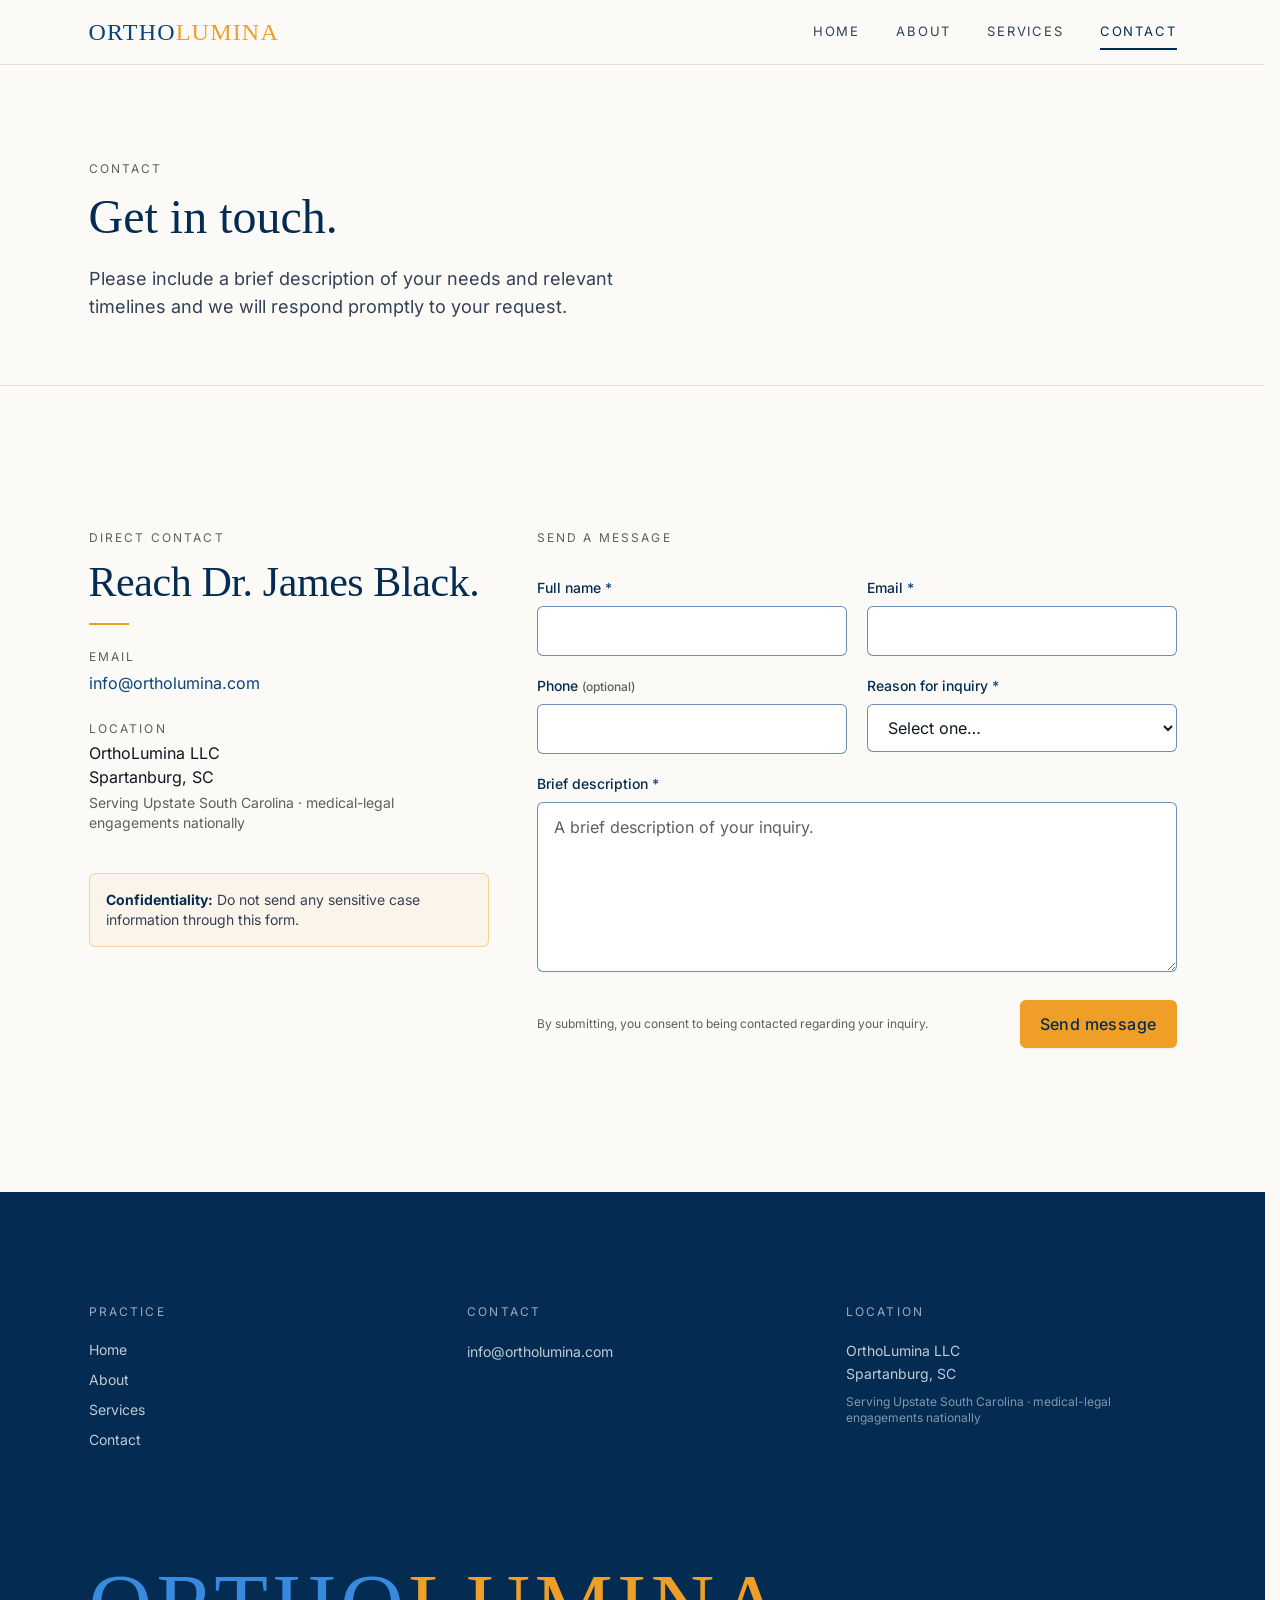
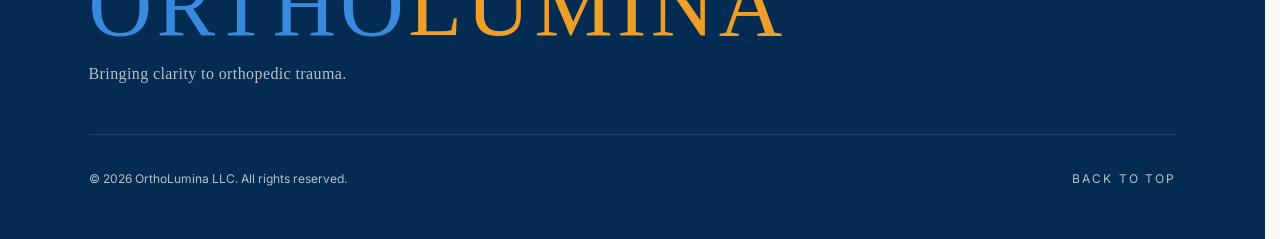
<file: contact/index.html>
<!DOCTYPE html><html lang="en"> <head><meta charset="UTF-8"><meta name="viewport" content="width=device-width, initial-scale=1, viewport-fit=cover"><meta name="generator" content="Astro v5.18.2"><title>Contact · OrthoLumina</title><meta name="description" content="Contact OrthoLumina LLC for orthopedic trauma medical-legal review and hospital consulting. Based in Spartanburg, South Carolina."><link rel="canonical" href="https://ortholumina.com/contact"><meta name="theme-color" content="#042C53"><meta name="format-detection" content="telephone=no"><meta property="og:site_name" content="OrthoLumina"><meta property="og:type" content="website"><meta property="og:title" content="Contact · OrthoLumina"><meta property="og:description" content="Contact OrthoLumina LLC for orthopedic trauma medical-legal review and hospital consulting. Based in Spartanburg, South Carolina."><meta property="og:url" content="https://ortholumina.com/contact"><meta property="og:locale" content="en_US"><meta property="og:image" content="https://ortholumina.com/og-default.jpg"><meta name="twitter:card" content="summary_large_image"><meta name="twitter:title" content="Contact · OrthoLumina"><meta name="twitter:description" content="Contact OrthoLumina LLC for orthopedic trauma medical-legal review and hospital consulting. Based in Spartanburg, South Carolina."><meta name="twitter:image" content="https://ortholumina.com/og-default.jpg"><link rel="icon" type="image/svg+xml" href="/favicon.svg"><script type="application/ld+json">{"@context":"https://schema.org","@graph":[{"@type":"ProfessionalService","@id":"https://ortholumina.com#organization","name":"OrthoLumina LLC","alternateName":"OrthoLumina","url":"https://ortholumina.com","description":"Independent orthopedic trauma surgery expertise where you need it most.","slogan":"Bringing clarity to orthopedic trauma.","areaServed":[{"@type":"City","name":"Spartanburg, South Carolina"},{"@type":"AdministrativeArea","name":"Upstate South Carolina"},{"@type":"AdministrativeArea","name":"Spartanburg County"},{"@type":"AdministrativeArea","name":"Greenville County"},{"@type":"AdministrativeArea","name":"Anderson County"},{"@type":"AdministrativeArea","name":"Cherokee County"},{"@type":"AdministrativeArea","name":"Union County"},{"@type":"AdministrativeArea","name":"Pickens County"},{"@type":"AdministrativeArea","name":"Oconee County"},{"@type":"AdministrativeArea","name":"Laurens County"}],"founder":{"@id":"https://ortholumina.com#person"},"employee":{"@id":"https://ortholumina.com#person"},"address":{"@type":"PostalAddress","addressLocality":"Spartanburg","addressRegion":"SC","addressCountry":"US"},"email":"info@ortholumina.com","knowsAbout":["Orthopedic trauma","Medical-legal review and expert opinion","Standard of care review","Hospital service-line consulting","Orthopedic trauma program development"],"hasOfferCatalog":{"@type":"OfferCatalog","name":"OrthoLumina services","itemListElement":[{"@type":"Offer","itemOffered":{"@type":"Service","name":"Organizational and Leadership Consulting","description":"Developing, renewing and maintaining all aspects of orthopedic trauma service lines for hospitals and healthcare systems, including clinical quality, team structure, co-management initiatives, call panel management, cost containment, ACS verification and OR efficiency.","url":"https://ortholumina.com/#services","areaServed":[{"@type":"City","name":"Spartanburg, South Carolina"},{"@type":"AdministrativeArea","name":"Upstate South Carolina"},{"@type":"AdministrativeArea","name":"Spartanburg County"},{"@type":"AdministrativeArea","name":"Greenville County"},{"@type":"AdministrativeArea","name":"Anderson County"},{"@type":"AdministrativeArea","name":"Cherokee County"},{"@type":"AdministrativeArea","name":"Union County"},{"@type":"AdministrativeArea","name":"Pickens County"},{"@type":"AdministrativeArea","name":"Oconee County"},{"@type":"AdministrativeArea","name":"Laurens County"}]}},{"@type":"Offer","itemOffered":{"@type":"Service","name":"Medical Legal Services","description":"Orthopedic trauma surgery expertise available for legal case review, expert opinions and testimony for complex litigation requiring an independent and experienced surgeon.","url":"https://ortholumina.com/#services","areaServed":{"@type":"Country","name":"United States"}}},{"@type":"Offer","itemOffered":{"@type":"Service","name":"Short-Term Clinical Contracts","description":"Temporary orthopedic trauma surgery coverage for trauma centers. Hybrid on-site clinical coverage with service line leadership.","url":"https://ortholumina.com/#services","areaServed":[{"@type":"City","name":"Spartanburg, South Carolina"},{"@type":"AdministrativeArea","name":"Upstate South Carolina"},{"@type":"AdministrativeArea","name":"Spartanburg County"},{"@type":"AdministrativeArea","name":"Greenville County"},{"@type":"AdministrativeArea","name":"Anderson County"},{"@type":"AdministrativeArea","name":"Cherokee County"},{"@type":"AdministrativeArea","name":"Union County"},{"@type":"AdministrativeArea","name":"Pickens County"},{"@type":"AdministrativeArea","name":"Oconee County"},{"@type":"AdministrativeArea","name":"Laurens County"}]}}]}},{"@type":"Person","@id":"https://ortholumina.com#person","name":"Dr. James Black","jobTitle":"Orthopedic Trauma Surgeon","worksFor":{"@id":"https://ortholumina.com#organization"},"url":"https://ortholumina.com/#about","alumniOf":[{"@type":"CollegeOrUniversity","name":"Middlebury College"},{"@type":"CollegeOrUniversity","name":"Emory University School of Medicine"},{"@type":"CollegeOrUniversity","name":"Washington University School of Medicine in St. Louis"}],"hasCredential":[{"@type":"EducationalOccupationalCredential","credentialCategory":"Board Certification","name":"American Board of Orthopaedic Surgery"},{"@type":"EducationalOccupationalCredential","credentialCategory":"Fellowship","name":"Fellow, American Academy of Orthopaedic Surgeons"},{"@type":"EducationalOccupationalCredential","credentialCategory":"Fellowship","name":"Fellow, American College of Surgeons"}],"memberOf":[{"@type":"Organization","name":"American Academy of Orthopaedic Surgeons"},{"@type":"Organization","name":"American College of Surgeons"}]},{"@type":"WebSite","@id":"https://ortholumina.com#website","url":"https://ortholumina.com","name":"OrthoLumina","publisher":{"@id":"https://ortholumina.com#organization"},"inLanguage":"en-US"},{"@type":"WebPage","url":"https://ortholumina.com/contact","isPartOf":{"@id":"https://ortholumina.com#website"},"about":{"@id":"https://ortholumina.com#organization"}}]}</script><link rel="stylesheet" href="/_astro/contact.DwTFnFYc.css"></head> <body class> <script>(function(){var root=document.documentElement;root.classList.add("js");var reduce=window.matchMedia&&window.matchMedia("(prefers-reduced-motion: reduce)").matches;if(!reduce&&"IntersectionObserver"in window){root.classList.add("motion");setTimeout(function(){if(!window.__olRevealReady)root.classList.remove("motion")},2500)}if(!window.location.hash){try{window.scrollTo(0,0)}catch(_){}}})();</script> <a href="#main" class="sr-only focus:not-sr-only focus:fixed focus:top-2 focus:left-2 focus:z-[60] focus:bg-navy-dark focus:text-white focus:px-4 focus:py-2 focus:rounded">
Skip to content
</a> <header id="site-header" class="site-header sticky top-0 z-40 w-full border-b border-hairline bg-surface/90 backdrop-blur supports-[backdrop-filter]:bg-surface/75">   <div class="container-page flex h-14 md:h-16 items-center justify-between gap-3"> <a href="/" class="no-underline focus-visible:shadow-focus rounded-sm min-w-0 flex-shrink" aria-label="OrthoLumina home"> <div class="inline-block max-w-full " aria-label="OrthoLumina"> <span class="block whitespace-nowrap font-display uppercase tracking-wordmark leading-none text-lg sm:text-xl md:text-2xl" aria-hidden="true"> <span class="text-navy">ORTHO</span><span class="text-amber">LUMINA</span> </span> </div> </a>  <nav aria-label="Primary" class="hidden md:block"> <ul class="flex items-center gap-9"> <li> <a href="/" data-nav-link class="nav-link"> Home </a> </li><li> <a href="/#about" data-nav-link class="nav-link"> About </a> </li><li> <a href="/#services" data-nav-link class="nav-link"> Services </a> </li><li> <a href="/contact" aria-current="page" data-nav-link class="nav-link is-active"> Contact </a> </li> </ul> </nav> <button type="button" id="mobile-nav-toggle" class="nav-toggle-pending md:hidden inline-flex h-11 w-11 flex-none items-center justify-center rounded-md text-navy-dark [@media(hover:hover)]:hover:bg-navy/[0.06] focus-visible:shadow-focus" aria-expanded="false" aria-controls="mobile-nav-drawer" aria-label="Open menu"> <svg width="22" height="22" viewBox="0 0 24 24" fill="none" aria-hidden="true"> <path d="M4 7h16M4 12h16M4 17h16" stroke="currentColor" stroke-width="1.75" stroke-linecap="round"></path> </svg> </button> </div> </header>  <div id="mobile-nav-drawer" class="md:hidden fixed inset-0 z-50 hidden" role="dialog" aria-modal="true" aria-label="Site navigation">  <div class="drawer-panel absolute inset-0 bg-surface flex flex-col" style="height: 100dvh;"> <div class="flex-none flex items-center justify-between h-14 px-5 sm:px-6 border-b border-hairline"> <div class="inline-block max-w-full " aria-label="OrthoLumina"> <span class="block whitespace-nowrap font-display uppercase tracking-wordmark leading-none text-lg sm:text-xl md:text-2xl" aria-hidden="true"> <span class="text-navy">ORTHO</span><span class="text-amber">LUMINA</span> </span> </div>  <button type="button" id="mobile-nav-close" class="inline-flex h-11 w-11 flex-none items-center justify-center rounded-md text-navy-dark [@media(hover:hover)]:hover:bg-navy/[0.06] focus-visible:shadow-focus" aria-label="Close menu"> <svg width="22" height="22" viewBox="0 0 24 24" fill="none" aria-hidden="true"> <path d="M6 6l12 12M18 6l-12 12" stroke="currentColor" stroke-width="1.75" stroke-linecap="round"></path> </svg> </button> </div>  <div class="drawer-body flex-1 min-h-0 overflow-y-auto flex flex-col"> <nav aria-label="Primary mobile navigation" class="px-5 sm:px-6 pt-8 pb-6"> <ul class="flex flex-col gap-1"> <li> <a href="/" data-nav-link class="drawer-link"> Home </a> </li><li> <a href="/#about" data-nav-link class="drawer-link"> About </a> </li><li> <a href="/#services" data-nav-link class="drawer-link"> Services </a> </li><li> <a href="/contact" aria-current="page" data-nav-link class="drawer-link is-active"> Contact </a> </li> </ul> </nav>  <div class="mt-auto mx-5 sm:mx-6 pt-6 border-t border-hairline" style="padding-bottom: max(2rem, calc(env(safe-area-inset-bottom) + 1.25rem));"> <a href="/contact" class="btn-primary no-underline w-full">
Get in touch
<svg width="14" height="14" viewBox="0 0 24 24" fill="none" aria-hidden="true"> <path d="M5 12h14M13 5l7 7-7 7" stroke="currentColor" stroke-width="1.75" stroke-linecap="round" stroke-linejoin="round"></path> </svg> </a> <p class="mt-5 text-center"> <a href="mailto:info@ortholumina.com" class="inline-block py-1 font-sans text-base text-navy hover:text-navy-dark break-all"> info@ortholumina.com </a> </p> </div> </div> </div> </div> <script>(function(){const toggle=document.getElementById("mobile-nav-toggle");const drawer=document.getElementById("mobile-nav-drawer");const backdrop=document.getElementById("mobile-nav-backdrop");const closeBtn=document.getElementById("mobile-nav-close");if(!toggle||!drawer)return;const FOCUSABLE='a[href], button:not([disabled]), input:not([disabled]), select:not([disabled]), textarea:not([disabled]), [tabindex]:not([tabindex="-1"])';let previouslyFocused=null;let isOpen=false;toggle.classList.remove("nav-toggle-pending");function claimHistory(tag){if(window.__orthoOverlayEntry)return;try{history.pushState({orthoOverlay:tag},"",location.href);window.__orthoOverlayEntry=true}catch(_){}}function releaseHistory(consume){if(!window.__orthoOverlayEntry)return;window.__orthoOverlayEntry=false;if(consume){try{history.back()}catch(_){}}}function unlockBody(){document.documentElement.classList.remove("scroll-locked")}function open(){if(isOpen)return;isOpen=true;previouslyFocused=document.activeElement;drawer.classList.remove("hidden");void drawer.offsetWidth;drawer.classList.add("is-open");toggle.setAttribute("aria-expanded","true");document.documentElement.classList.add("scroll-locked");claimHistory("nav");const firstLink=drawer.querySelector(FOCUSABLE);if(firstLink&&firstLink.focus)firstLink.focus()}function hideDrawer(){isOpen=false;drawer.classList.remove("is-open");drawer.classList.add("hidden");toggle.setAttribute("aria-expanded","false");unlockBody()}function close(fromHistory){if(!isOpen)return;hideDrawer();releaseHistory(!fromHistory);if(previouslyFocused&&previouslyFocused.focus)previouslyFocused.focus()}function closeForHandoff(){if(!isOpen)return;hideDrawer();if(toggle.focus)toggle.focus()}const closeFromUi=function(){close(false)};toggle.addEventListener("click",open);if(closeBtn)closeBtn.addEventListener("click",closeFromUi);if(backdrop)backdrop.addEventListener("click",closeFromUi);drawer.addEventListener("click",function(e){const t=e.target&&e.target.closest?e.target.closest("a"):null;if(!t)return;if(t.getAttribute("href")==="/contact"&&document.getElementById("contact-panel")){closeForHandoff();return}if(t.origin===location.origin&&t.pathname===location.pathname&&window.__olNavTo){e.preventDefault();hideDrawer();const claimed=!!window.__orthoOverlayEntry;window.__orthoOverlayEntry=false;window.__olNavTo(t,{replace:claimed});return}close(false)});window.addEventListener("popstate",function(){if(isOpen)close(true)});window.addEventListener("resize",function(){if(isOpen&&getComputedStyle(drawer).display==="none")close(false)},{passive:true});document.addEventListener("keydown",function(e){if(!isOpen)return;if(e.key==="Escape"){close(false);return}if(e.key!=="Tab")return;const items=Array.prototype.filter.call(drawer.querySelectorAll(FOCUSABLE),function(el){return el.offsetWidth>0||el.offsetHeight>0});if(!items.length)return;const first=items[0];const last=items[items.length-1];if(e.shiftKey&&document.activeElement===first){e.preventDefault();last.focus()}else if(!e.shiftKey&&document.activeElement===last){e.preventDefault();first.focus()}})})();(function(){const header=document.getElementById("site-header");const reduce=window.matchMedia&&window.matchMedia("(prefers-reduced-motion: reduce)").matches;function navTo(link,opts){const hash=link.hash;const target=hash?document.getElementById(decodeURIComponent(hash.slice(1))):document.querySelector('[data-spy="/"]')||document.getElementById("main");if(!target)return false;const url=hash||link.pathname;try{if(opts&&opts.replace||location.pathname+location.hash===url){history.replaceState(null,"",url)}else{history.pushState(null,"",url)}}catch(_){}const behavior=reduce?"auto":"smooth";if(hash)target.scrollIntoView({behavior,block:"start"});else window.scrollTo({top:0,behavior});if(!target.hasAttribute("tabindex"))target.setAttribute("tabindex","-1");target.focus({preventScroll:true});return true}window.__olNavTo=navTo;document.addEventListener("click",function(e){if(e.defaultPrevented||e.button!==0)return;if(e.metaKey||e.ctrlKey||e.shiftKey||e.altKey)return;const a=e.target&&e.target.closest?e.target.closest("a[href]"):null;if(!a||a.target==="_blank"||a.hasAttribute("download"))return;if(a.origin!==location.origin||a.pathname!==location.pathname)return;if(a.getAttribute("href")==="#main")return;if(navTo(a))e.preventDefault()});let spies=[];let links=[];let current=null;let ticking=false;function setActive(href){if(href===current)return;current=href;links.forEach(function(l){l.classList.toggle("is-active",l.getAttribute("href")===href)})}function update(){ticking=false;if(document.documentElement.classList.contains("scroll-locked"))return;const y=window.scrollY||window.pageYOffset;if(header)header.classList.toggle("is-scrolled",y>4);if(!spies.length)return;const line=(header?header.offsetHeight:0)+window.innerHeight*.33;let active=spies[0];for(let i=0;i<spies.length;i++){if(spies[i].getBoundingClientRect().top<=line)active=spies[i]}const atBottom=window.innerHeight+y>=document.documentElement.scrollHeight-2;if(atBottom)active=spies[spies.length-1];setActive(active.getAttribute("data-spy"))}function schedule(){if(ticking)return;ticking=true;requestAnimationFrame(update)}function init(){spies=Array.prototype.slice.call(document.querySelectorAll("[data-spy]"));links=Array.prototype.slice.call(document.querySelectorAll("[data-nav-link]"));window.addEventListener("scroll",schedule,{passive:true});window.addEventListener("resize",schedule,{passive:true});window.addEventListener("load",schedule);update()}if(document.readyState==="loading"){document.addEventListener("DOMContentLoaded",init)}else{init()}})();</script>   <main id="main">   <section class="border-b border-hairline">  <div class="container-page section-header"> <div class="max-w-narrow"> <p class="eyebrow mb-3 sm:mb-4">Contact</p> <h1>Get in touch.</h1> <p class="mt-5 sm:mt-6 max-w-prose text-base sm:text-lg text-ink-soft leading-relaxed"> Please include a brief description of your needs and relevant timelines and we will respond promptly to your request. </p> </div> </div> </section>  <section class="section" aria-labelledby="contact-heading"> <div class="container-page grid gap-10 md:gap-12 md:grid-cols-[minmax(0,1fr)_minmax(0,1.6fr)] items-start"> <aside class="reveal min-w-0"> <p class="eyebrow mb-3">Direct contact</p> <h2 id="contact-heading">Reach Dr. James Black.</h2> <span class="rule" aria-hidden="true"></span>  <dl class="mt-5 sm:mt-6 space-y-5 sm:space-y-6"> <div> <dt class="text-[0.7rem] sm:text-xs uppercase tracking-[0.18em] text-brand-gray mb-1">Email</dt> <dd> <a href="mailto:info@ortholumina.com" class="text-navy hover:text-navy-dark inline-block py-0.5 break-all"> info@ortholumina.com </a> </dd> </div> <div> <dt class="text-[0.7rem] sm:text-xs uppercase tracking-[0.18em] text-brand-gray mb-1">Location</dt> <dd class="not-italic"> <address class="not-italic text-ink text-sm sm:text-base"> OrthoLumina LLC<br> Spartanburg, SC </address>  <p class="mt-1 text-xs sm:text-sm text-brand-gray">
Serving Upstate South Carolina · medical-legal engagements nationally
</p> </dd> </div>  </dl> <div class="rounded-md border border-amber/40 bg-amber/[0.06] p-4 text-xs sm:text-sm text-ink-soft leading-relaxed mt-8 sm:mt-10"> <strong class="text-navy-dark">Confidentiality:</strong> Do not send any
  sensitive case information through this form.
</div> </aside>   <div class="reveal min-w-0"> <p class="eyebrow mb-3">Send a message</p> <form id="contact-form" action="https://formspree.io/f/xqppwero" method="POST" novalidate class="mt-8 grid gap-5" aria-describedby="contact-form-status" data-fallback-email="info@ortholumina.com"><div class="grid gap-5 md:grid-cols-2"><div class="flex flex-col gap-2"><label for="cf-name" class="text-sm font-medium text-navy-dark">
Full name <span class="text-navy" aria-hidden="true">*</span></label><input type="text" id="cf-name" name="name" autocomplete="name" required aria-required="true" aria-invalid="false" class="rounded-md border border-navy/60 bg-white px-4 py-3 text-base text-ink placeholder:text-brand-gray focus:outline-none focus:border-navy focus-visible:shadow-focus"><p id="cf-name-error" class="text-xs text-danger hidden" data-error-for="name"></p></div><div class="flex flex-col gap-2"><label for="cf-email" class="text-sm font-medium text-navy-dark">
Email <span class="text-navy" aria-hidden="true">*</span></label><input type="email" id="cf-email" name="email" autocomplete="email" required aria-required="true" aria-invalid="false" class="rounded-md border border-navy/60 bg-white px-4 py-3 text-base text-ink placeholder:text-brand-gray focus:outline-none focus:border-navy focus-visible:shadow-focus"><p id="cf-email-error" class="text-xs text-danger hidden" data-error-for="email"></p></div></div><div class="grid gap-5 md:grid-cols-2"><div class="flex flex-col gap-2"><label for="cf-phone" class="text-sm font-medium text-navy-dark">
Phone <span class="text-brand-gray text-xs">(optional)</span></label><input type="tel" id="cf-phone" name="phone" autocomplete="tel" class="rounded-md border border-navy/60 bg-white px-4 py-3 text-base text-ink placeholder:text-brand-gray focus:outline-none focus:border-navy focus-visible:shadow-focus"></div><div class="flex flex-col gap-2"><label for="cf-subject" class="text-sm font-medium text-navy-dark">
Reason for inquiry <span class="text-navy" aria-hidden="true">*</span></label><select id="cf-subject" name="subject" required aria-required="true" aria-invalid="false" class="rounded-md border border-navy/60 bg-white px-4 py-3 text-base text-ink focus:outline-none focus:border-navy focus-visible:shadow-focus"><option value="">Select one…</option><option value="medical-legal">Medical-legal inquiry</option><option value="consulting">Consulting inquiry</option><option value="clinical-contracts">Short-term clinical contracts</option><option value="other">Other</option></select><p id="cf-subject-error" class="text-xs text-danger hidden" data-error-for="subject"></p></div></div><div class="flex flex-col gap-2"><label for="cf-message" class="text-sm font-medium text-navy-dark">
Brief description <span class="text-navy" aria-hidden="true">*</span></label><textarea id="cf-message" name="message" rows="6" required aria-required="true" aria-invalid="false" placeholder="A brief description of your inquiry." class="rounded-md border border-navy/60 bg-white px-4 py-3 text-base text-ink placeholder:text-brand-gray focus:outline-none focus:border-navy focus-visible:shadow-focus resize-y min-h-[140px]"></textarea><p id="cf-message-error" class="text-xs text-danger hidden" data-error-for="message"></p></div><div class="hidden" aria-hidden="true"><label>
Do not fill this field
<input type="text" name="_gotcha" tabindex="-1" autocomplete="off"></label><input type="hidden" name="_subject" id="cf-subject-line" value="OrthoLumina inquiry"></div><div class="flex flex-col-reverse sm:flex-row items-stretch sm:items-center justify-between gap-4 pt-2"><p class="text-xs text-brand-gray leading-relaxed">
By submitting, you consent to being contacted regarding your inquiry.
</p><button type="submit" class="btn-primary no-underline w-full sm:w-auto flex-none">
Send message
</button></div><div id="contact-form-status" role="status" aria-live="polite" class="hidden mt-2 rounded-md p-4 text-sm"></div></form><script>(function(){const form=document.getElementById("contact-form");if(!form)return;const status=document.getElementById("contact-form-status");function setError(name,message){const el=form.querySelector('[data-error-for="'+name+'"]');const field=form.querySelector('[name="'+name+'"]');if(el){el.textContent=message;el.classList.toggle("hidden",!message)}if(field){field.setAttribute("aria-invalid",message?"true":"false");field.classList.toggle("border-danger",!!message);if(el&&el.id){const existing=(field.getAttribute("aria-describedby")||"").split(/\s+/).filter(t=>t&&t!==el.id);if(message)existing.push(el.id);if(existing.length)field.setAttribute("aria-describedby",existing.join(" "));else field.removeAttribute("aria-describedby")}}}function validate(data){let ok=true;setError("name","");setError("email","");setError("subject","");setError("message","");if(!data.name||data.name.trim().length<2){setError("name","Please enter your full name.");ok=false}const emailRe=/^[^\s@]+@[^\s@]+\.[^\s@]+$/;if(!data.email||!emailRe.test(data.email)){setError("email","Please enter a valid email address.");ok=false}if(!data.subject){setError("subject","Please select a reason for inquiry.");ok=false}if(!data.message||data.message.trim().length<10){setError("message","Please include a few sentences describing your inquiry.");ok=false}return ok}function showStatus(type,message){if(!status)return;status.classList.remove("hidden","bg-success-tint","text-success","border","border-success-line","bg-danger-tint","text-danger","border-danger-line");if(type==="success"){status.classList.add("bg-success-tint","text-success","border","border-success-line")}else{status.classList.add("bg-danger-tint","text-danger","border","border-danger-line")}status.textContent=message}const endpoint=form.getAttribute("action")||"";const TIMEOUT_MS=15e3;const FALLBACK_EMAIL=form.dataset.fallbackEmail||"";async function submitContactForm(payload){const ctrl=new AbortController;const timer=setTimeout(()=>ctrl.abort(),TIMEOUT_MS);let res;try{res=await fetch(endpoint,{method:"POST",headers:{Accept:"application/json","Content-Type":"application/json"},body:JSON.stringify(payload),signal:ctrl.signal})}catch(e){clearTimeout(timer);if(e&&e.name==="AbortError")return{ok:false,timeout:true};return{ok:false,network:true}}clearTimeout(timer);if(res.ok)return{ok:true};let detail="";try{const body=await res.json();if(Array.isArray(body.errors)&&body.errors.length){detail=body.errors.map(x=>x.message).filter(Boolean).join(" ")}else if(body.error){detail=String(body.error)}}catch(_){}return{ok:false,status:res.status,detail}}form.addEventListener("submit",async function(event){event.preventDefault();const fd=new FormData(form);const data=Object.fromEntries(fd.entries());const subjectField=form.querySelector("#cf-subject");const subjectLine=form.querySelector("#cf-subject-line");if(subjectField&&subjectLine){const label=subjectField.options[subjectField.selectedIndex]?.text||"Inquiry";subjectLine.value="OrthoLumina: "+label}if(!validate(data)){showStatus("error","Please review the highlighted fields and try again.");const firstInvalid=form.querySelector('[aria-invalid="true"]');if(firstInvalid&&firstInvalid.focus){requestAnimationFrame(function(){firstInvalid.focus()})}return}const submitBtn=form.querySelector('button[type="submit"]');if(submitBtn){submitBtn.setAttribute("disabled","true");submitBtn.textContent="Sending…"}try{const result=await submitContactForm(data);if(result.ok){showStatus("success","Thank you. Your message has been received, and Dr. Black will respond directly.");form.reset()}else if(result.timeout){showStatus("error","The request timed out before it completed. Your message was not sent."+(FALLBACK_EMAIL?" Please try again, or email "+FALLBACK_EMAIL+".":""))}else{showStatus("error",(result.detail||"Your message could not be sent.")+(FALLBACK_EMAIL?" You can also email "+FALLBACK_EMAIL+".":""))}}catch(e){showStatus("error","Something went wrong sending your message."+(FALLBACK_EMAIL?" Please email "+FALLBACK_EMAIL+" instead.":""))}finally{if(submitBtn){submitBtn.removeAttribute("disabled");submitBtn.textContent="Send message"}}})})();</script> </div> </div> </section>  </main> <footer class="bg-navy-dark text-white/85 overflow-hidden"> <div class="container-page pt-16 sm:pt-20 md:pt-28 pb-10 sm:pb-12"> <div class="grid gap-10 sm:gap-12 sm:grid-cols-2 md:grid-cols-3"> <div> <p class="eyebrow !text-white/60 mb-4 sm:mb-5">
Practice
</p> <ul class="space-y-2.5 text-sm"> <li> <a href="/" class="text-white/75 hover:text-amber no-underline transition-colors"> Home </a> </li><li> <a href="/#about" class="text-white/75 hover:text-amber no-underline transition-colors"> About </a> </li><li> <a href="/#services" class="text-white/75 hover:text-amber no-underline transition-colors"> Services </a> </li><li> <a href="/contact" class="text-white/75 hover:text-amber no-underline transition-colors"> Contact </a> </li> </ul> </div> <div> <p class="eyebrow !text-white/60 mb-4 sm:mb-5">
Contact
</p>  <ul class="space-y-2.5 text-sm"> <li> <a href="mailto:info@ortholumina.com" class="text-white/75 hover:text-amber no-underline break-all transition-colors inline-block py-0.5"> info@ortholumina.com </a> </li>  </ul> </div> <div> <p class="eyebrow !text-white/60 mb-4 sm:mb-5">
Location
</p> <address class="not-italic text-sm text-white/75 leading-relaxed"> OrthoLumina LLC<br> Spartanburg, SC <span class="mt-2 block text-white/50 text-xs">
Serving Upstate South Carolina ·
            medical-legal engagements nationally
</span> </address> </div> </div>  <div class="inline-block max-w-full mt-16 sm:mt-20 md:mt-28 select-none" aria-label="OrthoLumina"> <span class="block whitespace-nowrap font-display uppercase tracking-wordmark leading-none text-[clamp(1.75rem,9.5vw,5.5rem)] leading-[0.85]" aria-hidden="true"> <span class="text-blue">ORTHO</span><span class="text-amber">LUMINA</span> </span> <span class="mt-2 sm:mt-3 block font-display font-light tracking-tagline text-xs sm:text-sm md:text-base text-white/70" aria-hidden="true">
Bringing clarity to orthopedic trauma.
</span></div> <div class="mt-10 sm:mt-12 pt-6 sm:pt-8 border-t border-white/10 flex flex-col sm:flex-row items-start sm:items-center justify-between gap-3 text-xs text-white/70"> <p>© 2026 OrthoLumina LLC. All rights reserved.</p> <a href="#main" class="text-white/70 hover:text-amber no-underline uppercase tracking-[0.18em] transition-colors inline-block py-1">
Back to top
</a> </div> </div> </footer> <script>(function(){var root=document.documentElement;if(!root.classList.contains("motion"))return;var els=document.querySelectorAll(".reveal");var io=new IntersectionObserver(function(entries){entries.forEach(function(e){if(e.isIntersecting){e.target.classList.add("is-visible");io.unobserve(e.target)}})},{rootMargin:"0px 0px -8% 0px",threshold:0});els.forEach(function(el){io.observe(el)});window.__olRevealReady=true})();</script> </body> </html>
</file>
<file: _astro/contact.DwTFnFYc.css>
@font-face{font-family:Inter Variable;font-style:normal;font-display:swap;font-weight:100 900;src:url(/_astro/inter-cyrillic-ext-wght-normal.BOeWTOD4.woff2) format("woff2-variations");unicode-range:U+0460-052F,U+1C80-1C8A,U+20B4,U+2DE0-2DFF,U+A640-A69F,U+FE2E-FE2F}@font-face{font-family:Inter Variable;font-style:normal;font-display:swap;font-weight:100 900;src:url(/_astro/inter-cyrillic-wght-normal.DqGufNeO.woff2) format("woff2-variations");unicode-range:U+0301,U+0400-045F,U+0490-0491,U+04B0-04B1,U+2116}@font-face{font-family:Inter Variable;font-style:normal;font-display:swap;font-weight:100 900;src:url(/_astro/inter-greek-ext-wght-normal.DlzME5K_.woff2) format("woff2-variations");unicode-range:U+1F00-1FFF}@font-face{font-family:Inter Variable;font-style:normal;font-display:swap;font-weight:100 900;src:url(/_astro/inter-greek-wght-normal.CkhJZR-_.woff2) format("woff2-variations");unicode-range:U+0370-0377,U+037A-037F,U+0384-038A,U+038C,U+038E-03A1,U+03A3-03FF}@font-face{font-family:Inter Variable;font-style:normal;font-display:swap;font-weight:100 900;src:url(/_astro/inter-vietnamese-wght-normal.CBcvBZtf.woff2) format("woff2-variations");unicode-range:U+0102-0103,U+0110-0111,U+0128-0129,U+0168-0169,U+01A0-01A1,U+01AF-01B0,U+0300-0301,U+0303-0304,U+0308-0309,U+0323,U+0329,U+1EA0-1EF9,U+20AB}@font-face{font-family:Inter Variable;font-style:normal;font-display:swap;font-weight:100 900;src:url(/_astro/inter-latin-ext-wght-normal.DO1Apj_S.woff2) format("woff2-variations");unicode-range:U+0100-02BA,U+02BD-02C5,U+02C7-02CC,U+02CE-02D7,U+02DD-02FF,U+0304,U+0308,U+0329,U+1D00-1DBF,U+1E00-1E9F,U+1EF2-1EFF,U+2020,U+20A0-20AB,U+20AD-20C0,U+2113,U+2C60-2C7F,U+A720-A7FF}@font-face{font-family:Inter Variable;font-style:normal;font-display:swap;font-weight:100 900;src:url(/_astro/inter-latin-wght-normal.Dx4kXJAl.woff2) format("woff2-variations");unicode-range:U+0000-00FF,U+0131,U+0152-0153,U+02BB-02BC,U+02C6,U+02DA,U+02DC,U+0304,U+0308,U+0329,U+2000-206F,U+20AC,U+2122,U+2191,U+2193,U+2212,U+2215,U+FEFF,U+FFFD}*,:before,:after{--tw-border-spacing-x: 0;--tw-border-spacing-y: 0;--tw-translate-x: 0;--tw-translate-y: 0;--tw-rotate: 0;--tw-skew-x: 0;--tw-skew-y: 0;--tw-scale-x: 1;--tw-scale-y: 1;--tw-pan-x: ;--tw-pan-y: ;--tw-pinch-zoom: ;--tw-scroll-snap-strictness: proximity;--tw-gradient-from-position: ;--tw-gradient-via-position: ;--tw-gradient-to-position: ;--tw-ordinal: ;--tw-slashed-zero: ;--tw-numeric-figure: ;--tw-numeric-spacing: ;--tw-numeric-fraction: ;--tw-ring-inset: ;--tw-ring-offset-width: 0px;--tw-ring-offset-color: #fff;--tw-ring-color: rgb(59 130 246 / .5);--tw-ring-offset-shadow: 0 0 #0000;--tw-ring-shadow: 0 0 #0000;--tw-shadow: 0 0 #0000;--tw-shadow-colored: 0 0 #0000;--tw-blur: ;--tw-brightness: ;--tw-contrast: ;--tw-grayscale: ;--tw-hue-rotate: ;--tw-invert: ;--tw-saturate: ;--tw-sepia: ;--tw-drop-shadow: ;--tw-backdrop-blur: ;--tw-backdrop-brightness: ;--tw-backdrop-contrast: ;--tw-backdrop-grayscale: ;--tw-backdrop-hue-rotate: ;--tw-backdrop-invert: ;--tw-backdrop-opacity: ;--tw-backdrop-saturate: ;--tw-backdrop-sepia: ;--tw-contain-size: ;--tw-contain-layout: ;--tw-contain-paint: ;--tw-contain-style: }::backdrop{--tw-border-spacing-x: 0;--tw-border-spacing-y: 0;--tw-translate-x: 0;--tw-translate-y: 0;--tw-rotate: 0;--tw-skew-x: 0;--tw-skew-y: 0;--tw-scale-x: 1;--tw-scale-y: 1;--tw-pan-x: ;--tw-pan-y: ;--tw-pinch-zoom: ;--tw-scroll-snap-strictness: proximity;--tw-gradient-from-position: ;--tw-gradient-via-position: ;--tw-gradient-to-position: ;--tw-ordinal: ;--tw-slashed-zero: ;--tw-numeric-figure: ;--tw-numeric-spacing: ;--tw-numeric-fraction: ;--tw-ring-inset: ;--tw-ring-offset-width: 0px;--tw-ring-offset-color: #fff;--tw-ring-color: rgb(59 130 246 / .5);--tw-ring-offset-shadow: 0 0 #0000;--tw-ring-shadow: 0 0 #0000;--tw-shadow: 0 0 #0000;--tw-shadow-colored: 0 0 #0000;--tw-blur: ;--tw-brightness: ;--tw-contrast: ;--tw-grayscale: ;--tw-hue-rotate: ;--tw-invert: ;--tw-saturate: ;--tw-sepia: ;--tw-drop-shadow: ;--tw-backdrop-blur: ;--tw-backdrop-brightness: ;--tw-backdrop-contrast: ;--tw-backdrop-grayscale: ;--tw-backdrop-hue-rotate: ;--tw-backdrop-invert: ;--tw-backdrop-opacity: ;--tw-backdrop-saturate: ;--tw-backdrop-sepia: ;--tw-contain-size: ;--tw-contain-layout: ;--tw-contain-paint: ;--tw-contain-style: }*,:before,:after{box-sizing:border-box;border-width:0;border-style:solid;border-color:#e5e7eb}:before,:after{--tw-content: ""}html,:host{line-height:1.5;-webkit-text-size-adjust:100%;-moz-tab-size:4;-o-tab-size:4;tab-size:4;font-family:Inter Variable,Inter,system-ui,-apple-system,Segoe UI,Roboto,Helvetica,Arial,sans-serif;font-feature-settings:normal;font-variation-settings:normal;-webkit-tap-highlight-color:transparent}body{margin:0;line-height:inherit}hr{height:0;color:inherit;border-top-width:1px}abbr:where([title]){-webkit-text-decoration:underline dotted;text-decoration:underline dotted}h1,h2,h3,h4,h5,h6{font-size:inherit;font-weight:inherit}a{color:inherit;text-decoration:inherit}b,strong{font-weight:bolder}code,kbd,samp,pre{font-family:ui-monospace,SFMono-Regular,Menlo,Monaco,Consolas,Liberation Mono,Courier New,monospace;font-feature-settings:normal;font-variation-settings:normal;font-size:1em}small{font-size:80%}sub,sup{font-size:75%;line-height:0;position:relative;vertical-align:baseline}sub{bottom:-.25em}sup{top:-.5em}table{text-indent:0;border-color:inherit;border-collapse:collapse}button,input,optgroup,select,textarea{font-family:inherit;font-feature-settings:inherit;font-variation-settings:inherit;font-size:100%;font-weight:inherit;line-height:inherit;letter-spacing:inherit;color:inherit;margin:0;padding:0}button,select{text-transform:none}button,input:where([type=button]),input:where([type=reset]),input:where([type=submit]){-webkit-appearance:button;background-color:transparent;background-image:none}:-moz-focusring{outline:auto}:-moz-ui-invalid{box-shadow:none}progress{vertical-align:baseline}::-webkit-inner-spin-button,::-webkit-outer-spin-button{height:auto}[type=search]{-webkit-appearance:textfield;outline-offset:-2px}::-webkit-search-decoration{-webkit-appearance:none}::-webkit-file-upload-button{-webkit-appearance:button;font:inherit}summary{display:list-item}blockquote,dl,dd,h1,h2,h3,h4,h5,h6,hr,figure,p,pre{margin:0}fieldset{margin:0;padding:0}legend{padding:0}ol,ul,menu{list-style:none;margin:0;padding:0}dialog{padding:0}textarea{resize:vertical}input::-moz-placeholder,textarea::-moz-placeholder{opacity:1;color:#9ca3af}input::placeholder,textarea::placeholder{opacity:1;color:#9ca3af}button,[role=button]{cursor:pointer}:disabled{cursor:default}img,svg,video,canvas,audio,iframe,embed,object{display:block;vertical-align:middle}img,video{max-width:100%;height:auto}[hidden]:where(:not([hidden=until-found])){display:none}:root{color-scheme:light;--focus-ring: #EF9F27;--header-h: calc(3.5rem + 1px) }@media(min-width:768px){:root{--header-h: calc(4rem + 1px) }}html{-webkit-text-size-adjust:100%;text-rendering:optimizeLegibility;-webkit-font-smoothing:antialiased;-moz-osx-font-smoothing:grayscale;scrollbar-gutter:stable}main :is(a,button,input,select,textarea,summary,[tabindex]){scroll-margin-top:calc(var(--header-h) + .75rem)}main section[id]{scroll-margin-top:var(--header-h)}html.scroll-locked{overflow:hidden}html,body{overflow-x:clip}body{--tw-bg-opacity: 1;background-color:rgb(251 250 247 / var(--tw-bg-opacity, 1));font-family:Inter Variable,Inter,system-ui,-apple-system,Segoe UI,Roboto,Helvetica,Arial,sans-serif;--tw-text-opacity: 1;color:rgb(15 23 32 / var(--tw-text-opacity, 1));-webkit-font-smoothing:antialiased;-moz-osx-font-smoothing:grayscale;font-feature-settings:"cv02","cv03","cv04","cv11";min-height:100dvh}h1,h2,h3,h4{font-family:Palatino,Palatino Linotype,Book Antiqua,Times New Roman,Times,serif;--tw-text-opacity: 1;color:rgb(4 44 83 / var(--tw-text-opacity, 1));text-wrap:balance;overflow-wrap:anywhere}h1{font-size:2rem;line-height:1.25}@media(min-width:640px){h1{font-size:2.25rem;line-height:2.5rem}}@media(min-width:768px){h1{font-size:3rem;line-height:1}}h2{font-size:1.75rem;line-height:1.16}@media(min-width:640px){h2{font-size:2.125rem}}@media(min-width:1024px){h2{font-size:2.625rem}}h2{letter-spacing:-.01em}h3{font-size:1.125rem;line-height:1.75rem;line-height:1.375}@media(min-width:640px){h3{font-size:1.25rem;line-height:1.75rem}}@media(min-width:1024px){h3{font-size:1.375rem}}p{text-wrap:pretty}a{--tw-text-opacity: 1;color:rgb(12 68 124 / var(--tw-text-opacity, 1));text-decoration-color:#0c447c4d;text-decoration-thickness:1px;text-underline-offset:4px;transition-property:color,background-color,border-color,text-decoration-color,fill,stroke;transition-timing-function:cubic-bezier(.4,0,.2,1);transition-duration:.15s}a:hover{text-decoration-color:#0c447c}:focus-visible{outline:2px solid #042C53;outline-offset:2px;border-radius:2px;box-shadow:0 0 0 4px #ef9f27}.bg-navy-dark :focus-visible,footer :focus-visible{outline-color:#fff}[tabindex="-1"]:focus,[tabindex="-1"]:focus-visible{outline:none;box-shadow:none}::-moz-selection{background-color:#ef9f27;color:#042c53}::selection{background-color:#ef9f27;color:#042c53}.container{width:100%}@media(min-width:640px){.container{max-width:640px}}@media(min-width:768px){.container{max-width:768px}}@media(min-width:1024px){.container{max-width:1024px}}@media(min-width:1280px){.container{max-width:1280px}}@media(min-width:1536px){.container{max-width:1536px}}.container-page{margin-left:auto;margin-right:auto;width:100%;max-width:72rem;padding-left:1.25rem;padding-right:1.25rem}@media(min-width:640px){.container-page{padding-left:1.5rem;padding-right:1.5rem}}@media(min-width:768px){.container-page{padding-left:2rem;padding-right:2rem}}.container-narrow{margin-left:auto;margin-right:auto;width:100%;max-width:56rem;padding-left:1.25rem;padding-right:1.25rem}@media(min-width:640px){.container-narrow{padding-left:1.5rem;padding-right:1.5rem}}@media(min-width:768px){.container-narrow{padding-left:2rem;padding-right:2rem}}.eyebrow{font-family:Inter Variable,Inter,system-ui,-apple-system,Segoe UI,Roboto,Helvetica,Arial,sans-serif;font-size:.7rem;text-transform:uppercase;letter-spacing:.18em;--tw-text-opacity: 1;color:rgb(95 94 90 / var(--tw-text-opacity, 1))}@media(min-width:640px){.eyebrow{font-size:.75rem;line-height:1rem}}.btn-primary{display:inline-flex;min-height:44px;align-items:center;justify-content:center;gap:.5rem;border-radius:.375rem;padding:.75rem 1.25rem;font-family:Inter Variable,Inter,system-ui,-apple-system,Segoe UI,Roboto,Helvetica,Arial,sans-serif;font-size:.875rem;line-height:1.25rem;font-weight:500;letter-spacing:.025em;transition-property:background-color,border-color,color,box-shadow,transform;transition-timing-function:cubic-bezier(.4,0,.2,1);transition-duration:.2s}@media(min-width:768px){.btn-primary{font-size:1rem;line-height:1.5rem}}.btn-primary{--tw-bg-opacity: 1;background-color:rgb(239 159 39 / var(--tw-bg-opacity, 1));--tw-text-opacity: 1;color:rgb(4 44 83 / var(--tw-text-opacity, 1));--tw-shadow: 0 1px 2px 0 rgb(0 0 0 / .05);--tw-shadow-colored: 0 1px 2px 0 var(--tw-shadow-color);box-shadow:var(--tw-ring-offset-shadow, 0 0 #0000),var(--tw-ring-shadow, 0 0 #0000),var(--tw-shadow)}.btn-primary:hover{background-color:#ef9f27e6}.btn-secondary{display:inline-flex;min-height:44px;align-items:center;justify-content:center;gap:.5rem;border-radius:.375rem;padding:.75rem 1.25rem;font-family:Inter Variable,Inter,system-ui,-apple-system,Segoe UI,Roboto,Helvetica,Arial,sans-serif;font-size:.875rem;line-height:1.25rem;font-weight:500;letter-spacing:.025em;transition-property:background-color,border-color,color,box-shadow,transform;transition-timing-function:cubic-bezier(.4,0,.2,1);transition-duration:.2s}@media(min-width:768px){.btn-secondary{font-size:1rem;line-height:1.5rem}}.btn-secondary{border-width:1px;border-color:#0c447c99;--tw-text-opacity: 1;color:rgb(12 68 124 / var(--tw-text-opacity, 1))}.btn-secondary:hover{--tw-border-opacity: 1;border-color:rgb(12 68 124 / var(--tw-border-opacity, 1));background-color:#0c447c08}.btn-ghost-light{display:inline-flex;min-height:44px;align-items:center;justify-content:center;gap:.5rem;border-radius:.375rem;padding:.75rem 1.25rem;font-family:Inter Variable,Inter,system-ui,-apple-system,Segoe UI,Roboto,Helvetica,Arial,sans-serif;font-size:.875rem;line-height:1.25rem;font-weight:500;letter-spacing:.025em;transition-property:background-color,border-color,color,box-shadow,transform;transition-timing-function:cubic-bezier(.4,0,.2,1);transition-duration:.2s}@media(min-width:768px){.btn-ghost-light{font-size:1rem;line-height:1.5rem}}.btn-ghost-light{border-width:1px;border-color:#ffffff73;--tw-text-opacity: 1;color:rgb(255 255 255 / var(--tw-text-opacity, 1))}.btn-ghost-light:hover{--tw-border-opacity: 1;border-color:rgb(239 159 39 / var(--tw-border-opacity, 1));--tw-text-opacity: 1;color:rgb(239 159 39 / var(--tw-text-opacity, 1))}.section{padding-top:5rem;padding-bottom:5rem}@media(min-width:640px){.section{padding-top:7rem;padding-bottom:7rem}}@media(min-width:1024px){.section{padding-top:9rem;padding-bottom:9rem}}.nav-link{position:relative;display:inline-flex;align-items:center;padding-top:.5rem;padding-bottom:.5rem;font-family:Inter Variable,Inter,system-ui,-apple-system,Segoe UI,Roboto,Helvetica,Arial,sans-serif;font-size:.8125rem;text-transform:uppercase;letter-spacing:.14em;--tw-text-opacity: 1;color:rgb(51 65 85 / var(--tw-text-opacity, 1));text-decoration-line:none;transition-property:color,background-color,border-color,text-decoration-color,fill,stroke;transition-timing-function:cubic-bezier(.4,0,.2,1);transition-duration:.2s}.nav-link:after{content:"";position:absolute;left:0;right:0;bottom:0;height:2px;background:#042c53;transform:scaleX(0);transform-origin:left center;opacity:.25;transition:transform .26s cubic-bezier(.2,.7,.2,1),opacity .2s ease}.nav-link:hover{--tw-text-opacity: 1;color:rgb(4 44 83 / var(--tw-text-opacity, 1))}.nav-link:hover:after{transform:scaleX(1)}.nav-link.is-active{--tw-text-opacity: 1;color:rgb(4 44 83 / var(--tw-text-opacity, 1))}.nav-link.is-active:after{transform:scaleX(1);opacity:1}.drawer-link{position:relative;display:block;padding-top:.75rem;padding-bottom:.75rem;padding-left:1rem;font-family:Palatino,Palatino Linotype,Book Antiqua,Times New Roman,Times,serif;font-size:1.5rem;line-height:2rem;--tw-text-opacity: 1;color:rgb(51 65 85 / var(--tw-text-opacity, 1));text-decoration-line:none;transition-property:color,background-color,border-color,text-decoration-color,fill,stroke;transition-timing-function:cubic-bezier(.4,0,.2,1);transition-duration:.15s}.drawer-link:before{content:"";position:absolute;left:0;top:50%;width:2px;height:1.25rem;margin-top:-.625rem;background:#042c53;transform:scaleY(0);transition:transform .22s ease}.drawer-link:hover,.drawer-link.is-active{--tw-text-opacity: 1;color:rgb(4 44 83 / var(--tw-text-opacity, 1))}.drawer-link.is-active:before{transform:scaleY(1)}.drawer-panel{opacity:0;transition:opacity .18s ease-out}.drawer-body{transform:translate3d(0,10px,0);transition:transform .26s cubic-bezier(.2,.7,.2,1);overscroll-behavior:contain}#mobile-nav-drawer.is-open .drawer-panel{opacity:1}#mobile-nav-drawer.is-open .drawer-body{transform:none}.site-header{transition:box-shadow .25s ease,background-color .25s ease}.site-header.is-scrolled{box-shadow:0 10px 30px -18px #042c5359}.section-sm{padding-top:3rem;padding-bottom:3rem}@media(min-width:640px){.section-sm{padding-top:4rem;padding-bottom:4rem}}@media(min-width:768px){.section-sm{padding-top:5rem;padding-bottom:5rem}}.section-header{padding-top:3rem;padding-bottom:2.5rem}@media(min-width:640px){.section-header{padding-top:4rem;padding-bottom:3rem}}@media(min-width:768px){.section-header{padding-top:6rem;padding-bottom:4rem}}.rule{margin-top:1rem;margin-bottom:1rem;display:block;height:.125rem;width:2.5rem;--tw-bg-opacity: 1;background-color:rgb(239 159 39 / var(--tw-bg-opacity, 1))}.nav-toggle-pending{display:none}.hairline-dark{border-top-width:1px;border-color:#378add80}.watermark{pointer-events:none;position:absolute;display:none;-webkit-user-select:none;-moz-user-select:none;user-select:none;white-space:nowrap;font-family:Palatino,Palatino Linotype,Book Antiqua,Times New Roman,Times,serif;text-transform:uppercase;line-height:.78;letter-spacing:.01em}@media(min-width:768px){.watermark{display:block}}.watermark{font-size:clamp(3.5rem,15vw,13rem)}.watermark-light{color:#042c530b}.watermark-dark{color:#ffffff0d}.sr-only{position:absolute;width:1px;height:1px;padding:0;margin:-1px;overflow:hidden;clip:rect(0,0,0,0);white-space:nowrap;border-width:0}.pointer-events-none{pointer-events:none}.visible{visibility:visible}.invisible{visibility:hidden}.static{position:static}.fixed{position:fixed}.absolute{position:absolute}.relative{position:relative}.sticky{position:sticky}.inset-0{inset:0}.inset-y-0{top:0;bottom:0}.bottom-6{bottom:1.5rem}.left-0{left:0}.right-0{right:0}.top-0{top:0}.top-1\/2{top:50%}.top-6{top:1.5rem}.z-40{z-index:40}.z-50{z-index:50}.mx-5{margin-left:1.25rem;margin-right:1.25rem}.mx-auto{margin-left:auto;margin-right:auto}.\!mb-0{margin-bottom:0!important}.\!mt-6{margin-top:1.5rem!important}.mb-1{margin-bottom:.25rem}.mb-1\.5{margin-bottom:.375rem}.mb-2{margin-bottom:.5rem}.mb-3{margin-bottom:.75rem}.mb-4{margin-bottom:1rem}.mb-5{margin-bottom:1.25rem}.mt-1{margin-top:.25rem}.mt-10{margin-top:2.5rem}.mt-12{margin-top:3rem}.mt-16{margin-top:4rem}.mt-2{margin-top:.5rem}.mt-3{margin-top:.75rem}.mt-4{margin-top:1rem}.mt-5{margin-top:1.25rem}.mt-6{margin-top:1.5rem}.mt-7{margin-top:1.75rem}.mt-8{margin-top:2rem}.mt-auto{margin-top:auto}.block{display:block}.inline-block{display:inline-block}.inline{display:inline}.flex{display:flex}.inline-flex{display:inline-flex}.table{display:table}.grid{display:grid}.hidden{display:none}.aspect-\[4\/5\]{aspect-ratio:4/5}.h-1\.5{height:.375rem}.h-11{height:2.75rem}.h-12{height:3rem}.h-14{height:3.5rem}.h-16{height:4rem}.h-20{height:5rem}.h-7{height:1.75rem}.h-full{height:100%}.min-h-0{min-height:0px}.min-h-\[140px\]{min-height:140px}.min-h-\[7\.5rem\]{min-height:7.5rem}.w-1\.5{width:.375rem}.w-11{width:2.75rem}.w-12{width:3rem}.w-7{width:1.75rem}.w-auto{width:auto}.w-full{width:100%}.min-w-0{min-width:0px}.max-w-2xl{max-width:42rem}.max-w-\[38rem\]{max-width:38rem}.max-w-\[52rem\]{max-width:52rem}.max-w-content{max-width:72rem}.max-w-full{max-width:100%}.max-w-narrow{max-width:56rem}.max-w-prose{max-width:36rem}.max-w-xs{max-width:20rem}.flex-1{flex:1 1 0%}.flex-none{flex:none}.flex-shrink,.shrink{flex-shrink:1}.-translate-y-1\/2{--tw-translate-y: -50%;transform:translate(var(--tw-translate-x),var(--tw-translate-y)) rotate(var(--tw-rotate)) skew(var(--tw-skew-x)) skewY(var(--tw-skew-y)) scaleX(var(--tw-scale-x)) scaleY(var(--tw-scale-y))}.translate-x-full{--tw-translate-x: 100%;transform:translate(var(--tw-translate-x),var(--tw-translate-y)) rotate(var(--tw-rotate)) skew(var(--tw-skew-x)) skewY(var(--tw-skew-y)) scaleX(var(--tw-scale-x)) scaleY(var(--tw-scale-y))}.select-none{-webkit-user-select:none;-moz-user-select:none;user-select:none}.resize-y{resize:vertical}.resize{resize:both}.scroll-mt-20{scroll-margin-top:5rem}.break-inside-avoid{-moz-column-break-inside:avoid;break-inside:avoid}.grid-cols-1{grid-template-columns:repeat(1,minmax(0,1fr))}.flex-col{flex-direction:column}.flex-col-reverse{flex-direction:column-reverse}.flex-wrap{flex-wrap:wrap}.items-start{align-items:flex-start}.items-center{align-items:center}.items-stretch{align-items:stretch}.justify-center{justify-content:center}.justify-between{justify-content:space-between}.gap-1{gap:.25rem}.gap-10{gap:2.5rem}.gap-12{gap:3rem}.gap-2{gap:.5rem}.gap-3{gap:.75rem}.gap-4{gap:1rem}.gap-5{gap:1.25rem}.gap-8{gap:2rem}.gap-9{gap:2.25rem}.gap-x-10{-moz-column-gap:2.5rem;column-gap:2.5rem}.gap-x-5{-moz-column-gap:1.25rem;column-gap:1.25rem}.gap-y-2{row-gap:.5rem}.gap-y-6{row-gap:1.5rem}.space-y-2\.5>:not([hidden])~:not([hidden]){--tw-space-y-reverse: 0;margin-top:calc(.625rem * calc(1 - var(--tw-space-y-reverse)));margin-bottom:calc(.625rem * var(--tw-space-y-reverse))}.space-y-4>:not([hidden])~:not([hidden]){--tw-space-y-reverse: 0;margin-top:calc(1rem * calc(1 - var(--tw-space-y-reverse)));margin-bottom:calc(1rem * var(--tw-space-y-reverse))}.space-y-5>:not([hidden])~:not([hidden]){--tw-space-y-reverse: 0;margin-top:calc(1.25rem * calc(1 - var(--tw-space-y-reverse)));margin-bottom:calc(1.25rem * var(--tw-space-y-reverse))}.self-start{align-self:flex-start}.overflow-hidden{overflow:hidden}.overflow-y-auto{overflow-y:auto}.whitespace-nowrap{white-space:nowrap}.text-wrap{text-wrap:wrap}.break-words{overflow-wrap:break-word}.break-all{word-break:break-all}.rounded-full{border-radius:9999px}.rounded-lg{border-radius:.5rem}.rounded-md{border-radius:.375rem}.rounded-sm{border-radius:.125rem}.rounded-xl{border-radius:.75rem}.border{border-width:1px}.border-y{border-top-width:1px;border-bottom-width:1px}.border-b{border-bottom-width:1px}.border-t{border-top-width:1px}.border-amber\/40{border-color:#ef9f2766}.border-danger{--tw-border-opacity: 1;border-color:rgb(155 44 44 / var(--tw-border-opacity, 1))}.border-danger-line{--tw-border-opacity: 1;border-color:rgb(232 201 196 / var(--tw-border-opacity, 1))}.border-hairline{--tw-border-opacity: 1;border-color:rgb(230 225 214 / var(--tw-border-opacity, 1))}.border-navy-dark\/15{border-color:#042c5326}.border-navy-dark\/20{border-color:#042c5333}.border-navy\/60{border-color:#0c447c99}.border-success-line{--tw-border-opacity: 1;border-color:rgb(195 220 211 / var(--tw-border-opacity, 1))}.border-white\/10{border-color:#ffffff1a}.border-white\/15{border-color:#ffffff26}.bg-amber\/\[0\.06\]{background-color:#ef9f270f}.bg-danger-tint{--tw-bg-opacity: 1;background-color:rgb(251 240 238 / var(--tw-bg-opacity, 1))}.bg-navy{--tw-bg-opacity: 1;background-color:rgb(12 68 124 / var(--tw-bg-opacity, 1))}.bg-navy-dark{--tw-bg-opacity: 1;background-color:rgb(4 44 83 / var(--tw-bg-opacity, 1))}.bg-navy-dark\/40{background-color:#042c5366}.bg-navy-dark\/60{background-color:#042c5399}.bg-navy\/\[0\.06\]{background-color:#0c447c0f}.bg-success-tint{--tw-bg-opacity: 1;background-color:rgb(238 245 242 / var(--tw-bg-opacity, 1))}.bg-surface{--tw-bg-opacity: 1;background-color:rgb(251 250 247 / var(--tw-bg-opacity, 1))}.bg-surface-alt{--tw-bg-opacity: 1;background-color:rgb(242 239 232 / var(--tw-bg-opacity, 1))}.bg-surface\/90{background-color:#fbfaf7e6}.bg-white{--tw-bg-opacity: 1;background-color:rgb(255 255 255 / var(--tw-bg-opacity, 1))}.bg-white\/80{background-color:#fffc}.bg-white\/\[0\.04\]{background-color:#ffffff0a}.bg-gradient-to-br{background-image:linear-gradient(to bottom right,var(--tw-gradient-stops))}.bg-surgical-light{background-image:radial-gradient(ellipse 80% 60% at 50% 30%,#ef9f272e,#378add1a 28%,#042c5300 62%)}.from-navy-dark{--tw-gradient-from: #042C53 var(--tw-gradient-from-position);--tw-gradient-to: rgb(4 44 83 / 0) var(--tw-gradient-to-position);--tw-gradient-stops: var(--tw-gradient-from), var(--tw-gradient-to)}.to-navy{--tw-gradient-to: #0C447C var(--tw-gradient-to-position)}.bg-cover{background-size:cover}.bg-\[position\:72\%_28\%\]{background-position:72% 28%}.bg-no-repeat{background-repeat:no-repeat}.object-contain{-o-object-fit:contain;object-fit:contain}.p-4{padding:1rem}.p-5{padding:1.25rem}.p-7{padding:1.75rem}.px-4{padding-left:1rem;padding-right:1rem}.px-5{padding-left:1.25rem;padding-right:1.25rem}.px-6{padding-left:1.5rem;padding-right:1.5rem}.py-0\.5{padding-top:.125rem;padding-bottom:.125rem}.py-1{padding-top:.25rem;padding-bottom:.25rem}.py-1\.5{padding-top:.375rem;padding-bottom:.375rem}.py-10{padding-top:2.5rem;padding-bottom:2.5rem}.py-16{padding-top:4rem;padding-bottom:4rem}.py-3{padding-top:.75rem;padding-bottom:.75rem}.py-6{padding-top:1.5rem;padding-bottom:1.5rem}.pb-10{padding-bottom:2.5rem}.pb-5{padding-bottom:1.25rem}.pb-6{padding-bottom:1.5rem}.pt-16{padding-top:4rem}.pt-2{padding-top:.5rem}.pt-4{padding-top:1rem}.pt-6{padding-top:1.5rem}.pt-8{padding-top:2rem}.text-center{text-align:center}.font-display{font-family:Palatino,Palatino Linotype,Book Antiqua,Times New Roman,Times,serif}.font-sans{font-family:Inter Variable,Inter,system-ui,-apple-system,Segoe UI,Roboto,Helvetica,Arial,sans-serif}.\!text-base{font-size:1rem!important;line-height:1.5rem!important}.\!text-xl{font-size:1.25rem!important;line-height:1.75rem!important}.text-2xl{font-size:1.5rem;line-height:2rem}.text-4xl{font-size:2.25rem;line-height:2.5rem}.text-\[0\.65rem\]{font-size:.65rem}.text-\[0\.7rem\]{font-size:.7rem}.text-\[0\.9375rem\]{font-size:.9375rem}.text-\[1\.0625rem\]{font-size:1.0625rem}.text-\[clamp\(1\.75rem\,9\.5vw\,5\.5rem\)\]{font-size:clamp(1.75rem,9.5vw,5.5rem)}.text-\[clamp\(1\.75rem\,9vw\,6rem\)\]{font-size:clamp(1.75rem,9vw,6rem)}.text-base{font-size:1rem;line-height:1.5rem}.text-lg{font-size:1.125rem;line-height:1.75rem}.text-sm{font-size:.875rem;line-height:1.25rem}.text-xl{font-size:1.25rem;line-height:1.75rem}.text-xs{font-size:.75rem;line-height:1rem}.font-light{font-weight:300}.font-medium{font-weight:500}.uppercase{text-transform:uppercase}.not-italic{font-style:normal}.leading-\[0\.85\]{line-height:.85}.leading-\[1\.65\]{line-height:1.65}.leading-none{line-height:1}.leading-relaxed{line-height:1.625}.leading-snug{line-height:1.375}.tracking-\[0\.18em\]{letter-spacing:.18em}.tracking-tagline{letter-spacing:.025em}.tracking-wordmark{letter-spacing:.05em}.\!text-white{--tw-text-opacity: 1 !important;color:rgb(255 255 255 / var(--tw-text-opacity, 1))!important}.\!text-white\/60{color:#fff9!important}.\!text-white\/70{color:#ffffffb3!important}.text-amber{--tw-text-opacity: 1;color:rgb(239 159 39 / var(--tw-text-opacity, 1))}.text-blue{--tw-text-opacity: 1;color:rgb(55 138 221 / var(--tw-text-opacity, 1))}.text-brand-gray{--tw-text-opacity: 1;color:rgb(95 94 90 / var(--tw-text-opacity, 1))}.text-danger{--tw-text-opacity: 1;color:rgb(155 44 44 / var(--tw-text-opacity, 1))}.text-ink{--tw-text-opacity: 1;color:rgb(15 23 32 / var(--tw-text-opacity, 1))}.text-ink-soft{--tw-text-opacity: 1;color:rgb(51 65 85 / var(--tw-text-opacity, 1))}.text-navy{--tw-text-opacity: 1;color:rgb(12 68 124 / var(--tw-text-opacity, 1))}.text-navy-dark{--tw-text-opacity: 1;color:rgb(4 44 83 / var(--tw-text-opacity, 1))}.text-success{--tw-text-opacity: 1;color:rgb(31 93 76 / var(--tw-text-opacity, 1))}.text-white{--tw-text-opacity: 1;color:rgb(255 255 255 / var(--tw-text-opacity, 1))}.text-white\/50{color:#ffffff80}.text-white\/60{color:#fff9}.text-white\/70{color:#ffffffb3}.text-white\/75{color:#ffffffbf}.text-white\/85{color:#ffffffd9}.no-underline{text-decoration-line:none}.underline-offset-4{text-underline-offset:4px}.opacity-0{opacity:0}.opacity-30{opacity:.3}.opacity-60{opacity:.6}.opacity-70{opacity:.7}.opacity-\[0\.06\]{opacity:.06}.mix-blend-multiply{mix-blend-mode:multiply}.mix-blend-overlay{mix-blend-mode:overlay}.shadow-2xl{--tw-shadow: 0 25px 50px -12px rgb(0 0 0 / .25);--tw-shadow-colored: 0 25px 50px -12px var(--tw-shadow-color);box-shadow:var(--tw-ring-offset-shadow, 0 0 #0000),var(--tw-ring-shadow, 0 0 #0000),var(--tw-shadow)}.shadow-card{--tw-shadow: 0 1px 2px rgba(4, 44, 83, .04), 0 8px 24px rgba(4, 44, 83, .06);--tw-shadow-colored: 0 1px 2px var(--tw-shadow-color), 0 8px 24px var(--tw-shadow-color);box-shadow:var(--tw-ring-offset-shadow, 0 0 #0000),var(--tw-ring-shadow, 0 0 #0000),var(--tw-shadow)}.ring-1{--tw-ring-offset-shadow: var(--tw-ring-inset) 0 0 0 var(--tw-ring-offset-width) var(--tw-ring-offset-color);--tw-ring-shadow: var(--tw-ring-inset) 0 0 0 calc(1px + var(--tw-ring-offset-width)) var(--tw-ring-color);box-shadow:var(--tw-ring-offset-shadow),var(--tw-ring-shadow),var(--tw-shadow, 0 0 #0000)}.ring-inset{--tw-ring-inset: inset}.ring-navy\/10{--tw-ring-color: rgb(12 68 124 / .1)}.blur{--tw-blur: blur(8px);filter:var(--tw-blur) var(--tw-brightness) var(--tw-contrast) var(--tw-grayscale) var(--tw-hue-rotate) var(--tw-invert) var(--tw-saturate) var(--tw-sepia) var(--tw-drop-shadow)}.grayscale{--tw-grayscale: grayscale(100%);filter:var(--tw-blur) var(--tw-brightness) var(--tw-contrast) var(--tw-grayscale) var(--tw-hue-rotate) var(--tw-invert) var(--tw-saturate) var(--tw-sepia) var(--tw-drop-shadow)}.filter{filter:var(--tw-blur) var(--tw-brightness) var(--tw-contrast) var(--tw-grayscale) var(--tw-hue-rotate) var(--tw-invert) var(--tw-saturate) var(--tw-sepia) var(--tw-drop-shadow)}.backdrop-blur{--tw-backdrop-blur: blur(8px);backdrop-filter:var(--tw-backdrop-blur) var(--tw-backdrop-brightness) var(--tw-backdrop-contrast) var(--tw-backdrop-grayscale) var(--tw-backdrop-hue-rotate) var(--tw-backdrop-invert) var(--tw-backdrop-opacity) var(--tw-backdrop-saturate) var(--tw-backdrop-sepia)}.backdrop-filter{backdrop-filter:var(--tw-backdrop-blur) var(--tw-backdrop-brightness) var(--tw-backdrop-contrast) var(--tw-backdrop-grayscale) var(--tw-backdrop-hue-rotate) var(--tw-backdrop-invert) var(--tw-backdrop-opacity) var(--tw-backdrop-saturate) var(--tw-backdrop-sepia)}.transition{transition-property:color,background-color,border-color,text-decoration-color,fill,stroke,opacity,box-shadow,transform,filter,backdrop-filter;transition-timing-function:cubic-bezier(.4,0,.2,1);transition-duration:.15s}.transition-\[transform\,box-shadow\]{transition-property:transform,box-shadow;transition-timing-function:cubic-bezier(.4,0,.2,1);transition-duration:.15s}.transition-colors{transition-property:color,background-color,border-color,text-decoration-color,fill,stroke;transition-timing-function:cubic-bezier(.4,0,.2,1);transition-duration:.15s}.transition-opacity{transition-property:opacity;transition-timing-function:cubic-bezier(.4,0,.2,1);transition-duration:.15s}.transition-transform{transition-property:transform;transition-timing-function:cubic-bezier(.4,0,.2,1);transition-duration:.15s}.duration-300{transition-duration:.3s}.ease-out{transition-timing-function:cubic-bezier(0,0,.2,1)}.motion .reveal{opacity:0;transform:translate3d(0,14px,0);transition:opacity .48s cubic-bezier(.2,.65,.3,1),transform .56s cubic-bezier(.2,.65,.3,1);transition-delay:var(--reveal-delay, 0ms)}.motion .reveal.is-visible{opacity:1;transform:none}.motion .reveal [style*=--reveal-delay]{opacity:0;transform:translate3d(0,12px,0);transition:opacity .46s cubic-bezier(.2,.65,.3,1),transform .54s cubic-bezier(.2,.65,.3,1);transition-delay:var(--reveal-delay, 0ms)}.motion .reveal.is-visible [style*=--reveal-delay]{opacity:1;transform:none}@media print{.reveal,.reveal *{opacity:1!important;transform:none!important}}@supports (animation-timeline: view()){.js .hero-drift{animation:hero-drift linear both;animation-timeline:view();animation-range:entry 0% cover 90%}}@keyframes hero-drift{0%{transform:scale(1.06) translateY(-1.5%);opacity:.85}to{transform:scale(1) translateY(1.5%);opacity:1}}@media(prefers-reduced-motion:reduce){.motion .reveal,.reveal,.motion .reveal [style*=--reveal-delay],.reveal [style*=--reveal-delay]{opacity:1;transform:none;transition:none}.nav-link:after,.drawer-link:before{transition:none}.drawer-panel,.drawer-body{transition:none}.js .hero-drift{animation:none}*,*:before,*:after{animation-duration:.001ms!important;animation-iteration-count:1!important;transition-duration:.001ms!important}}.focus\:bg-navy-dark:focus :focus-visible{outline-color:#fff}.placeholder\:text-brand-gray::-moz-placeholder{--tw-text-opacity: 1;color:rgb(95 94 90 / var(--tw-text-opacity, 1))}.placeholder\:text-brand-gray::placeholder{--tw-text-opacity: 1;color:rgb(95 94 90 / var(--tw-text-opacity, 1))}.hover\:-translate-y-0\.5:hover{--tw-translate-y: -.125rem;transform:translate(var(--tw-translate-x),var(--tw-translate-y)) rotate(var(--tw-rotate)) skew(var(--tw-skew-x)) skewY(var(--tw-skew-y)) scaleX(var(--tw-scale-x)) scaleY(var(--tw-scale-y))}.hover\:bg-navy\/\[0\.06\]:hover{background-color:#0c447c0f}.hover\:text-amber:hover{--tw-text-opacity: 1;color:rgb(239 159 39 / var(--tw-text-opacity, 1))}.hover\:text-navy-dark:hover{--tw-text-opacity: 1;color:rgb(4 44 83 / var(--tw-text-opacity, 1))}.hover\:underline:hover{text-decoration-line:underline}.hover\:shadow-\[0_4px_12px_rgba\(4\,44\,83\,0\.08\)\,0_16px_36px_rgba\(4\,44\,83\,0\.10\)\]:hover{--tw-shadow: 0 4px 12px rgba(4,44,83,.08),0 16px 36px rgba(4,44,83,.1);--tw-shadow-colored: 0 4px 12px var(--tw-shadow-color), 0 16px 36px var(--tw-shadow-color);box-shadow:var(--tw-ring-offset-shadow, 0 0 #0000),var(--tw-ring-shadow, 0 0 #0000),var(--tw-shadow)}.focus\:not-sr-only:focus{position:static;width:auto;height:auto;padding:0;margin:0;overflow:visible;clip:auto;white-space:normal}.focus\:fixed:focus{position:fixed}.focus\:left-2:focus{left:.5rem}.focus\:top-2:focus{top:.5rem}.focus\:z-\[60\]:focus{z-index:60}.focus\:rounded:focus{border-radius:.25rem}.focus\:border-navy:focus{--tw-border-opacity: 1;border-color:rgb(12 68 124 / var(--tw-border-opacity, 1))}.focus\:bg-navy-dark:focus{--tw-bg-opacity: 1;background-color:rgb(4 44 83 / var(--tw-bg-opacity, 1))}.focus\:px-4:focus{padding-left:1rem;padding-right:1rem}.focus\:py-2:focus{padding-top:.5rem;padding-bottom:.5rem}.focus\:text-white:focus{--tw-text-opacity: 1;color:rgb(255 255 255 / var(--tw-text-opacity, 1))}.focus\:outline-none:focus{outline:2px solid transparent;outline-offset:2px}.focus-visible\:shadow-focus:focus-visible{--tw-shadow: 0 0 0 3px rgba(239, 159, 39, .35);--tw-shadow-colored: 0 0 0 3px var(--tw-shadow-color);box-shadow:var(--tw-ring-offset-shadow, 0 0 #0000),var(--tw-ring-shadow, 0 0 #0000),var(--tw-shadow)}@supports (backdrop-filter: var(--tw)){.supports-\[backdrop-filter\]\:bg-surface\/75{background-color:#fbfaf7bf}}@media(prefers-reduced-motion:reduce){.motion-reduce\:transition-none{transition-property:none}}@media(min-width:640px){.sm\:bottom-8{bottom:2rem}.sm\:top-8{top:2rem}.sm\:mx-6{margin-left:1.5rem;margin-right:1.5rem}.sm\:mb-4{margin-bottom:1rem}.sm\:mb-5{margin-bottom:1.25rem}.sm\:mb-8{margin-bottom:2rem}.sm\:mt-10{margin-top:2.5rem}.sm\:mt-12{margin-top:3rem}.sm\:mt-14{margin-top:3.5rem}.sm\:mt-20{margin-top:5rem}.sm\:mt-3{margin-top:.75rem}.sm\:mt-6{margin-top:1.5rem}.sm\:mt-7{margin-top:1.75rem}.sm\:mt-8{margin-top:2rem}.sm\:h-24{height:6rem}.sm\:min-h-\[8\.5rem\]{min-height:8.5rem}.sm\:w-\[92\%\]{width:92%}.sm\:w-auto{width:auto}.sm\:scroll-mt-24{scroll-margin-top:6rem}.sm\:columns-2{-moz-columns:2;columns:2}.sm\:grid-cols-2{grid-template-columns:repeat(2,minmax(0,1fr))}.sm\:flex-row{flex-direction:row}.sm\:flex-wrap{flex-wrap:wrap}.sm\:items-center{align-items:center}.sm\:gap-10{gap:2.5rem}.sm\:gap-12{gap:3rem}.sm\:gap-4{gap:1rem}.sm\:gap-6{gap:1.5rem}.sm\:gap-x-8{-moz-column-gap:2rem;column-gap:2rem}.sm\:space-y-6>:not([hidden])~:not([hidden]){--tw-space-y-reverse: 0;margin-top:calc(1.5rem * calc(1 - var(--tw-space-y-reverse)));margin-bottom:calc(1.5rem * var(--tw-space-y-reverse))}.sm\:p-8{padding:2rem}.sm\:px-6{padding-left:1.5rem;padding-right:1.5rem}.sm\:px-8{padding-left:2rem;padding-right:2rem}.sm\:py-24{padding-top:6rem;padding-bottom:6rem}.sm\:py-8{padding-top:2rem;padding-bottom:2rem}.sm\:pb-12{padding-bottom:3rem}.sm\:pt-20{padding-top:5rem}.sm\:pt-5{padding-top:1.25rem}.sm\:pt-8{padding-top:2rem}.sm\:\!text-2xl{font-size:1.5rem!important;line-height:2rem!important}.sm\:\!text-lg{font-size:1.125rem!important;line-height:1.75rem!important}.sm\:text-3xl{font-size:1.875rem;line-height:2.25rem}.sm\:text-5xl{font-size:3rem;line-height:1}.sm\:text-\[1\.0625rem\]{font-size:1.0625rem}.sm\:text-base{font-size:1rem;line-height:1.5rem}.sm\:text-lg{font-size:1.125rem;line-height:1.75rem}.sm\:text-sm{font-size:.875rem;line-height:1.25rem}.sm\:text-xl{font-size:1.25rem;line-height:1.75rem}.sm\:text-xs{font-size:.75rem;line-height:1rem}}@media(min-width:768px){.md\:sticky{position:sticky}.md\:bottom-10{bottom:2.5rem}.md\:top-10{top:2.5rem}.md\:top-28{top:7rem}.md\:mx-0{margin-left:0;margin-right:0}.md\:mt-28{margin-top:7rem}.md\:block{display:block}.md\:hidden{display:none}.md\:h-16{height:4rem}.md\:min-h-\[10rem\]{min-height:10rem}.md\:max-w-none{max-width:none}.md\:max-w-xl{max-width:36rem}.md\:grid-cols-2{grid-template-columns:repeat(2,minmax(0,1fr))}.md\:grid-cols-3{grid-template-columns:repeat(3,minmax(0,1fr))}.md\:grid-cols-\[minmax\(0\,0\.85fr\)_minmax\(0\,2fr\)\]{grid-template-columns:minmax(0,.85fr) minmax(0,2fr)}.md\:grid-cols-\[minmax\(0\,1fr\)_minmax\(0\,1\.4fr\)\]{grid-template-columns:minmax(0,1fr) minmax(0,1.4fr)}.md\:grid-cols-\[minmax\(0\,1fr\)_minmax\(0\,1\.6fr\)\]{grid-template-columns:minmax(0,1fr) minmax(0,1.6fr)}.md\:gap-12{gap:3rem}.md\:gap-14{gap:3.5rem}.md\:border-l{border-left-width:1px}.md\:border-t-0{border-top-width:0px}.md\:bg-\[position\:center_top\]{background-position:center top}.md\:py-10{padding-top:2.5rem;padding-bottom:2.5rem}.md\:py-32{padding-top:8rem;padding-bottom:8rem}.md\:pt-28{padding-top:7rem}.md\:\!text-3xl{font-size:1.875rem!important;line-height:2.25rem!important}.md\:\!text-xl{font-size:1.25rem!important;line-height:1.75rem!important}.md\:text-2xl{font-size:1.5rem;line-height:2rem}.md\:text-4xl{font-size:2.25rem;line-height:2.5rem}.md\:text-6xl{font-size:3.75rem;line-height:1}.md\:text-base{font-size:1rem;line-height:1.5rem}.md\:text-xl{font-size:1.25rem;line-height:1.75rem}}@media(min-width:1024px){.lg\:h-\[4\.5rem\]{height:4.5rem}.lg\:h-\[6\.5rem\]{height:6.5rem}.lg\:min-h-\[2\.75em\]{min-height:2.75em}.lg\:grid-cols-1{grid-template-columns:repeat(1,minmax(0,1fr))}.lg\:grid-cols-3{grid-template-columns:repeat(3,minmax(0,1fr))}.lg\:grid-cols-4{grid-template-columns:repeat(4,minmax(0,1fr))}.lg\:grid-cols-\[minmax\(0\,1\.15fr\)_minmax\(0\,1fr\)\]{grid-template-columns:minmax(0,1.15fr) minmax(0,1fr)}.lg\:gap-16{gap:4rem}.lg\:gap-20{gap:5rem}.lg\:p-9{padding:2.25rem}.lg\:py-40{padding-top:10rem;padding-bottom:10rem}.lg\:text-\[1\.375rem\]{font-size:1.375rem}}@media(hover:hover){.\[\@media\(hover\:hover\)\]\:hover\:bg-navy\/\[0\.06\]:hover{background-color:#0c447c0f}}
</file>
